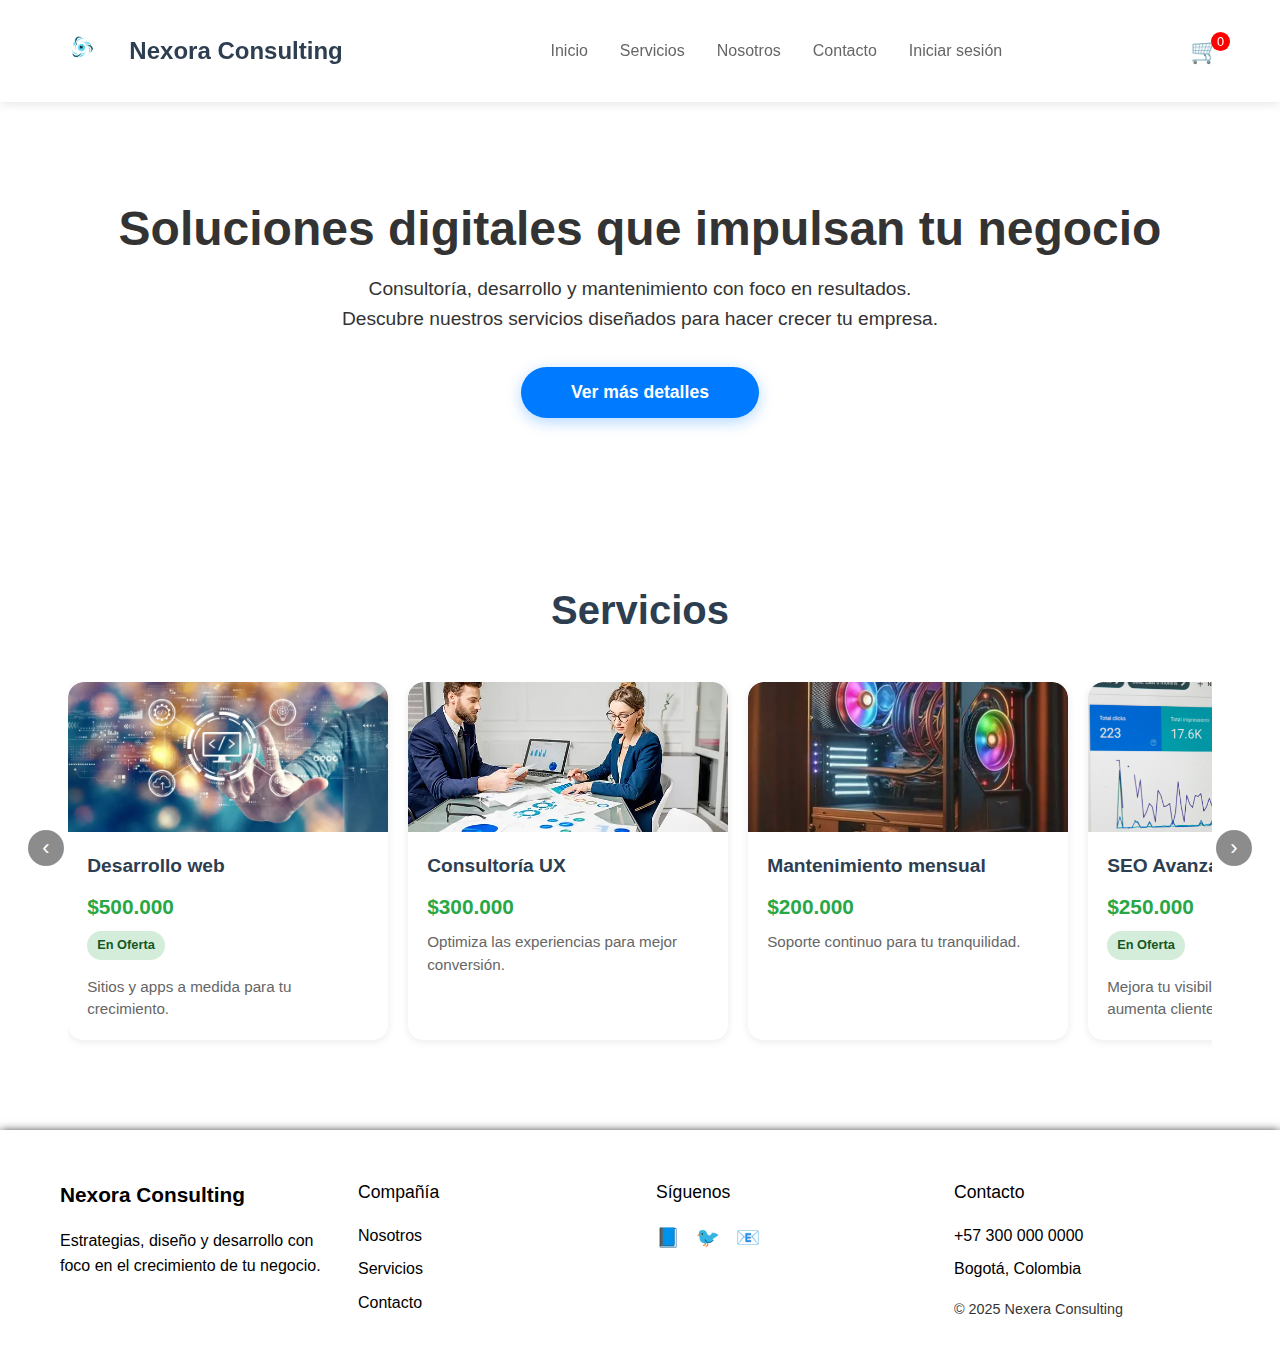
<file: docs/index.html>
<!DOCTYPE html>
<html lang="es">
<head>
    <meta charset="UTF-8">
    <meta name="viewport" content="width=device-width, initial-scale=1.0">
    <title>Nexora </title>
    <link rel="stylesheet" href="Css/Home.css">
    <link href="https://fonts.googleapis.com/css2?family=Poppins:wght@400;500;600;700&display=swap" rel="stylesheet">
    <link rel="icon" type="image/png" href="img/Ne logo.png">
    <link rel="stylesheet" href="Css/carrito.css">
</head>
<body>
    <header>
        <nav class="navbar">
            <div class="nav-container">
                <div class="logo">
                    <img src="img/logo ne.png" style="height:40px;">
                    <h2>Nexora Consulting</h2>
                </div>
                <ul class="nav-menu">
                    <li><a href="index.html">Inicio</a></li>
                    <li><a href="html/Servicios.html">Servicios</a></li>
                    <li><a href="html/Nosotros.html">Nosotros</a></li>
                    <li><a href="html/Contacto.html">Contacto</a></li>
                    <li><a href="html/login.html" class="btn-login">Iniciar sesión</a></li>
                </ul>
                <!-- Botón del carrito -->
                <button id="btn-carrito" class="carrito-icono">🛒 
                    <span id="contador-carrito">0</span>
                </button>
            </div>
        </nav>
    </header>

    <main>
        <section class="hero">
            <div class="container">
                <h1>Soluciones digitales que impulsan tu negocio</h1>
                <p>Consultoría, desarrollo y mantenimiento con foco en resultados. Descubre nuestros servicios diseñados para hacer crecer tu empresa.</p>
                <a href="html/Servicios.html">
                    <button class="cta-button">Ver más detalles</button>
                </a>
            </div>
        </section>

        <section class="servicios">
            <h2>Servicios</h2>
            <div class="carrusel-wrapper">
                <button class="carrusel-btn prev" aria-label="Anterior">‹</button>
                <div id="servicios-container" class="carrusel"></div>
                <button class="carrusel-btn next" aria-label="Siguiente">›</button>
            </div>
        </section>

        <!-- Modal del Carrito -->
        <div id="modal-carrito" class="modal">
            <div class="modal-contenido">
                <span id="cerrar-modal" class="cerrar">&times;</span>
                <h3>Carrito de Compras</h3>
                <ul id="lista-carrito"></ul>
                <p>Total: <span id="total-carrito">$0</span></p>
            </div>
        </div>
    </main>

    <footer>
        <div class="container">
            <div class="footer-content">
                <div class="footer-section">
                    <h3>Nexora Consulting</h3>
                    <p>Estrategias, diseño y desarrollo con foco en el crecimiento de tu negocio.</p>
                </div>
                <div class="footer-section">
                    <h4>Compañía</h4>
                    <ul>
                        <li><a href="#nosotros">Nosotros</a></li>
                        <li><a href="#servicios">Servicios</a></li>
                        <li><a href="#contacto">Contacto</a></li>
                    </ul>
                </div>
                <div class="footer-section">
                    <h4>Síguenos</h4>
                    <div class="social-icons">
                        <span class="social-icon">📘</span>
                        <span class="social-icon">🐦</span>
                        <span class="social-icon">📧</span>
                    </div>
                </div>
                <div class="footer-section">
                    <h4>Contacto</h4>
                    <p>+57 300 000 0000</p>
                    <p>Bogotá, Colombia</p>
                    <p class="copyright">© 2025 Nexera Consulting</p>
                </div>
            </div>
        </div>
    </footer>
    <script src="js/Home.js"></script>

    <script src="js/carrito.js"></script>
</body>
</html>
</file>
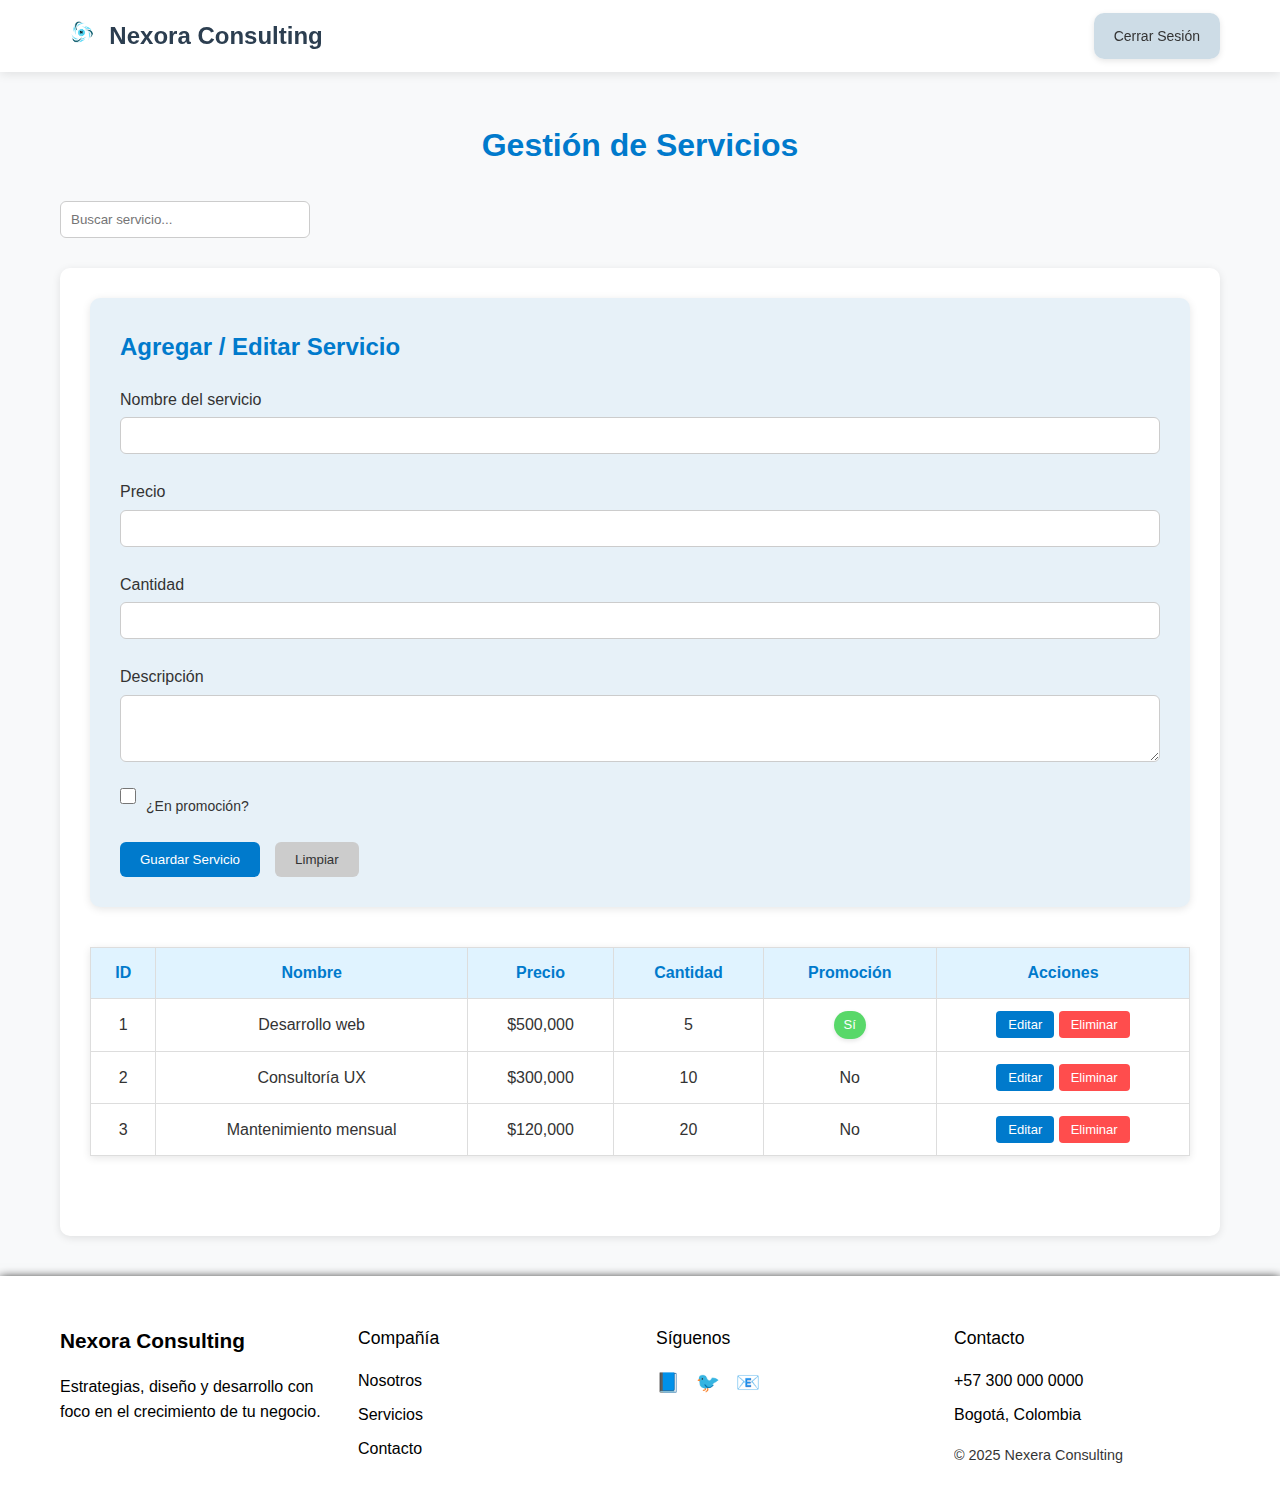
<file: admin/IndexAdmin.html>
<!DOCTYPE html>
<html lang="es">
<head>
    <meta charset="UTF-8">
    <meta name="viewport" content="width=device-width, initial-scale=1.0">
    <title>Login</title>
    <link rel="stylesheet" href="../admin/Css/IndexAdmin.css">
    <link href="https://fonts.googleapis.com/css2?family=Poppins:wght@400;500;600;700&display=swap" rel="stylesheet">
    <link rel="icon" type="image/png" href="../img/Ne logo.png">

</head>
<body>
     <header>
        <nav class="navbar">
            <div class="nav-container">
                <div class="logo">
                    <img src="../img/logo ne.png" style="height:40px;">
                    <h2>Nexora Consulting</h2>
                </div>
                <ul class="nav-menu">
                    <li><a href="../html/Home.html" class="btn-cerrar-sesion">Cerrar Sesión</a></li>
                </ul>
            </div>
        </nav>
    </header>

    <main class="main-content">
        <div class="container">
            <h1 class="admin-title">Gestión de Servicios</h1>
    
            <div class="admin-actions">
                <input type="text" placeholder="Buscar servicio..." class="search-bar" />
            </div>
            <div>
                <Section class="contenedor">
                    <!-- Formulario -->
                    <section class="form-section">
                        <h2>Agregar / Editar Servicio</h2>
                        <form id="formServicio">
                            <label>Nombre del servicio</label>
                            <input type="text" name="nombre" required />
    
                            <label>Precio</label>
                            <input type="number" name="precio" required />
    
                            <label>Cantidad</label>
                            <input type="number" name="cantidad" required />
    
                            <label>Descripción</label>
                            <textarea name="descripcion" rows="3"></textarea>
    
                            <div class="checkbox-wrapper">
                                <input type="checkbox" id="promocion" name="promocion" />
                                <label for="promocion">¿En promoción?</label>
                            </div>
    
    
                            <div class="form-buttons">
                                <button type="submit" class="btn-primary">Guardar Servicio</button>
                                <button type="reset" class="btn-secondary">Limpiar</button>
                            </div>
                        </form>
                    </section>
    
                    <!-- Tabla -->
                    <section class="table-section">
                        <table>
                            <thead>
                                <tr>
                                    <th>ID</th>
                                    <th>Nombre</th>
                                    <th>Precio</th>
                                    <th>Cantidad</th>
                                    <th>Promoción</th>
                                    <th>Acciones</th>
                                </tr>
                            </thead>
                            <tbody>
                                <tr>
                                    <td>1</td>
                                    <td>Desarrollo web</td>
                                    <td>$500,000</td>
                                    <td>5</td>
                                    <td><span class="oferta">Sí</span></td>
                                    <td>
                                        <button class="btn-table edit">Editar</button>
                                        <button class="btn-table delete">Eliminar</button>
                                    </td>
                                </tr>
                                <tr>
                                    <td>2</td>
                                    <td>Consultoría UX</td>
                                    <td>$300,000</td>
                                    <td>10</td>
                                    <td>No</td>
                                    <td>
                                        <button class="btn-table edit">Editar</button>
                                        <button class="btn-table delete">Eliminar</button>
                                    </td>
                                </tr>
                                <tr>
                                    <td>3</td>
                                    <td>Mantenimiento mensual</td>
                                    <td>$120,000</td>
                                    <td>20</td>
                                    <td>No</td>
                                    <td>
                                        <button class="btn-table edit">Editar</button>
                                        <button class="btn-table delete">Eliminar</button>
                                    </td>
                                </tr>
                            </tbody>
                        </table>
                    </section>
                </Section>
    
            </div>
    
        </div>
    </main>

    
    <footer>
        <div class="container">
            <div class="footer-content">
                <div class="footer-section">
                    <h3>Nexora Consulting</h3>
                    <p>Estrategias, diseño y desarrollo con foco en el crecimiento de tu negocio.</p>
                </div>
                <div class="footer-section">
                    <h4>Compañía</h4>
                    <ul>
                        <li><a href="#nosotros">Nosotros</a></li>
                        <li><a href="#servicios">Servicios</a></li>
                        <li><a href="#contacto">Contacto</a></li>
                    </ul>
                </div>
                <div class="footer-section">
                    <h4>Síguenos</h4>
                    <div class="social-icons">
                        <span class="social-icon">📘</span>
                        <span class="social-icon">🐦</span>
                        <span class="social-icon">📧</span>
                    </div>
                </div>
                <div class="footer-section">
                    <h4>Contacto</h4>
                    <p>+57 300 000 0000</p>
                    <p>Bogotá, Colombia</p>
                    <p class="copyright">© 2025 Nexera Consulting</p>
                </div>
            </div>
        </div>
    </footer>
</body>
</html>
</file>
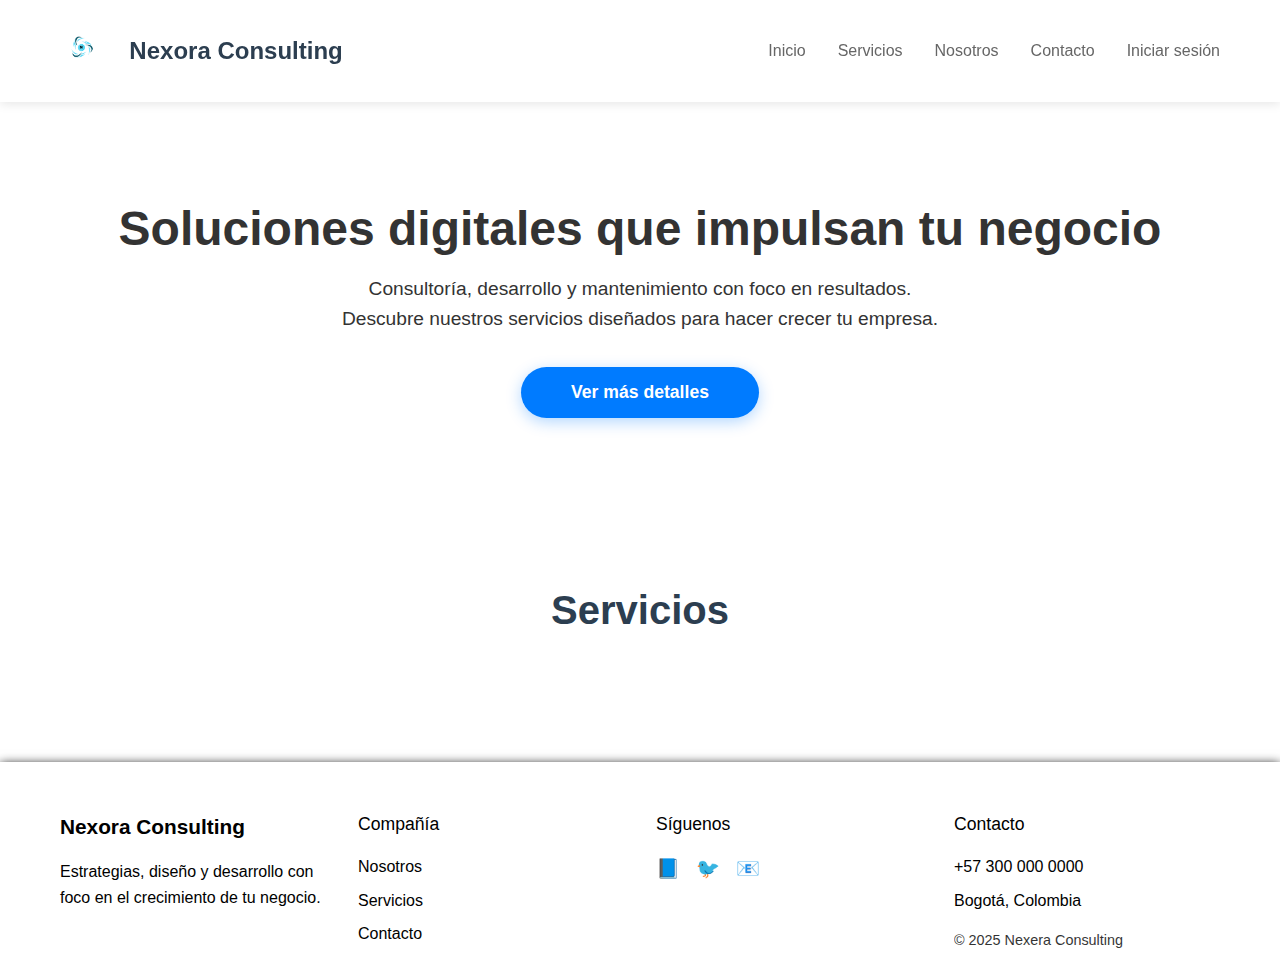
<file: html/Home.html>
<!DOCTYPE html>
<html lang="es">
<head>
    <meta charset="UTF-8">
    <meta name="viewport" content="width=device-width, initial-scale=1.0">
    <title>Nexora </title>
    <link rel="stylesheet" href="../Css/Home.css">
     <link href="https://fonts.googleapis.com/css2?family=Poppins:wght@400;500;600;700&display=swap" rel="stylesheet">
     <link rel="icon" type="image/png"href="../img/Ne logo.png">
</head>
<body>
    <header>
        <nav class="navbar">
            <div class="nav-container">
                <div class="logo">
                    <img src="../img/logo ne.png" style="height:40px;">
                    <h2>Nexora Consulting</h2>
                </div>
                <ul class="nav-menu">
                    <li><a href="Home.html">Inicio</a></li>
                    <li><a href="Servicios.html">Servicios</a></li>
                    <li><a href="Nosotros.html">Nosotros</a></li>
                    <li><a href="Contacto.html">Contacto</a></li>
                    <li><a href="login.html" class="btn-login">Iniciar sesión</a></li>
                </ul>
            </div>
        </nav>
    </header>

    <main>
        <section class="hero">
            <div class="container">
                <h1>Soluciones digitales que impulsan tu negocio</h1>
                <p>Consultoría, desarrollo y mantenimiento con foco en resultados. Descubre nuestros servicios diseñados para hacer crecer tu empresa.</p>
                <a href="Servicios.html">
                <button class="cta-button">Ver más detalles</button>
                </a>
            </div>
        </section>

        <section class="servicios" id="servicios">
            <div class="container">
                <h2>Servicios</h2>
                <div class="servicios-grid">
                    <div class="servicios-grid" id="servicios-container">
                        <!-- cards -->
                    </div>
                </div>
            </div>
        </section>
    </main>

    <footer>
        <div class="container">
            <div class="footer-content">
                <div class="footer-section">
                    <h3>Nexora Consulting</h3>
                    <p>Estrategias, diseño y desarrollo con foco en el crecimiento de tu negocio.</p>
                </div>
                <div class="footer-section">
                    <h4>Compañía</h4>
                    <ul>
                        <li><a href="#nosotros">Nosotros</a></li>
                        <li><a href="#servicios">Servicios</a></li>
                        <li><a href="#contacto">Contacto</a></li>
                    </ul>
                </div>
                <div class="footer-section">
                    <h4>Síguenos</h4>
                    <div class="social-icons">
                        <span class="social-icon">📘</span>
                        <span class="social-icon">🐦</span>
                        <span class="social-icon">📧</span>
                    </div>
                </div>
                <div class="footer-section">
                    <h4>Contacto</h4>
                    <p>+57 300 000 0000</p>
                    <p>Bogotá, Colombia</p>
                    <p class="copyright">© 2025 Nexera Consulting</p>
                </div>
            </div>
        </div>
    </footer>
    <script src="../js/servicios.js"></script>
</body>
</html>
</file>
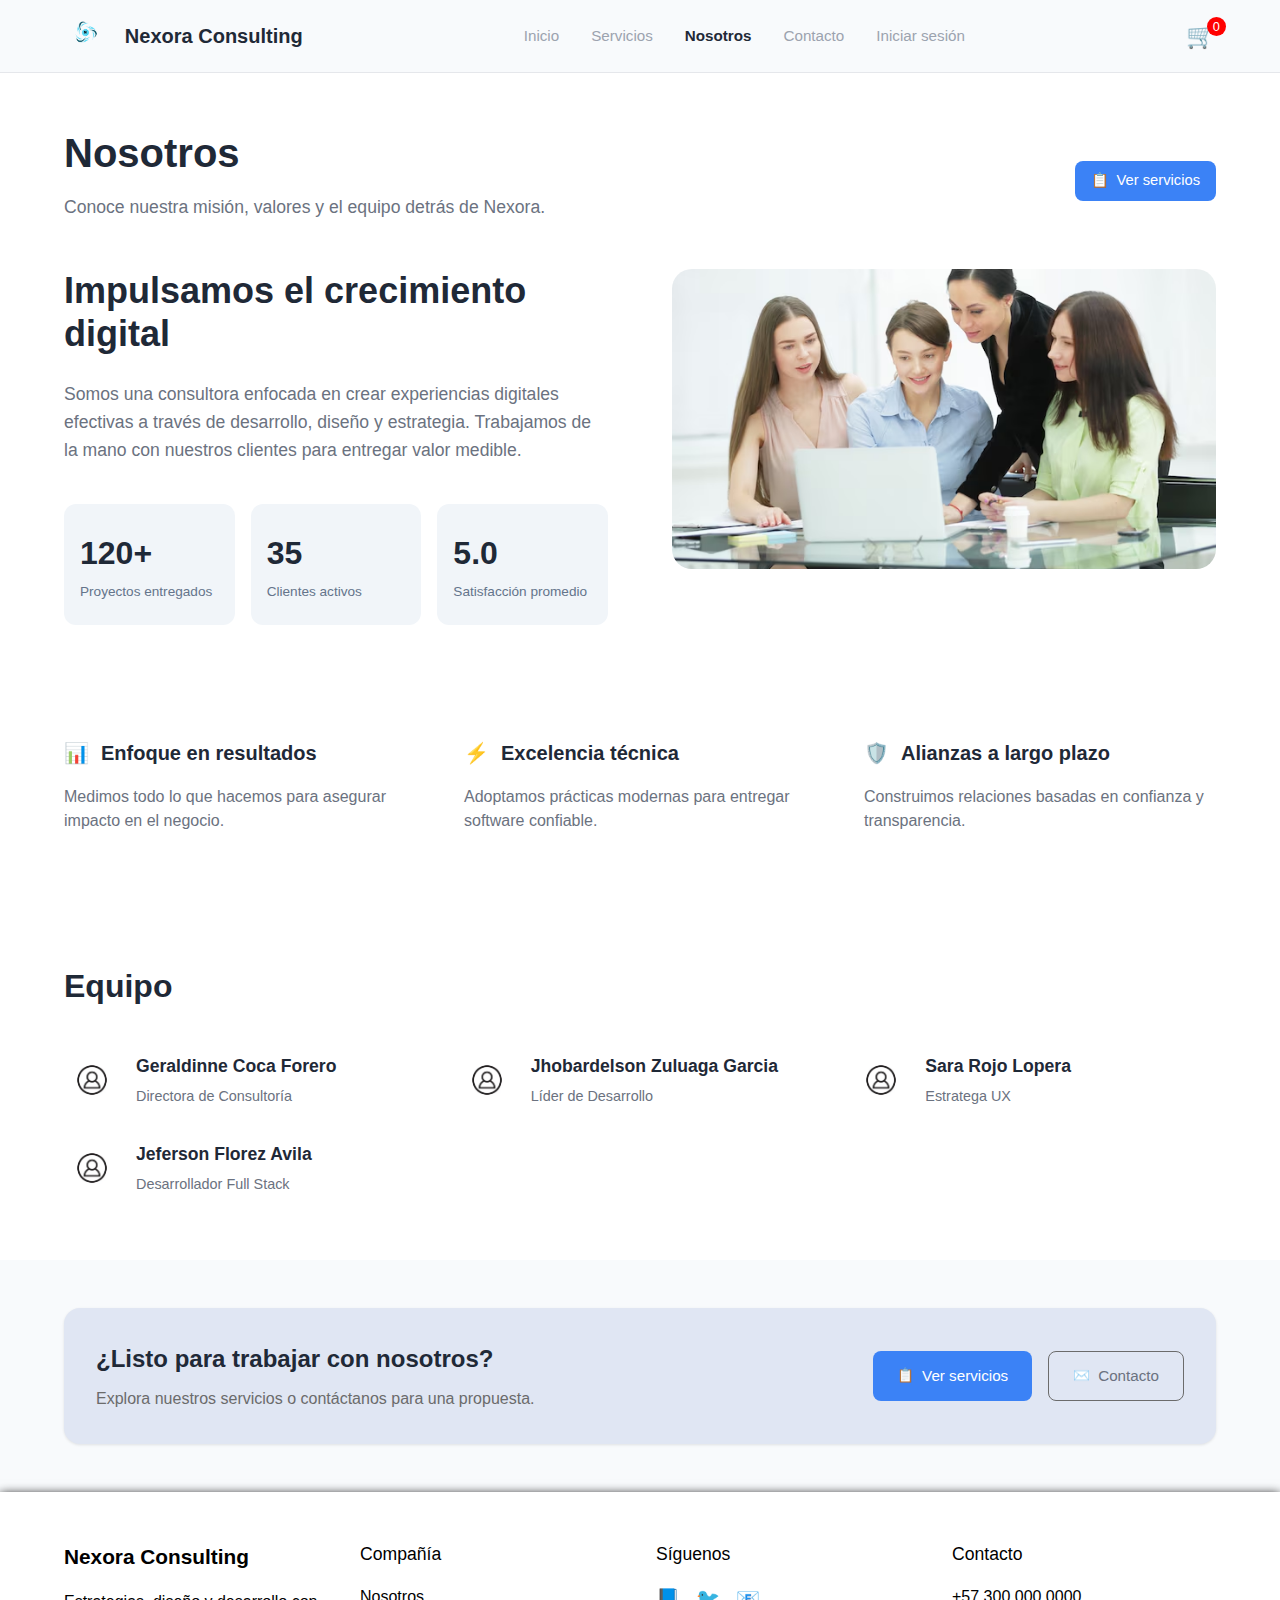
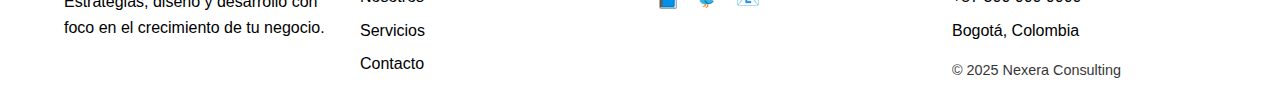
<file: html/Nosotros.html>
<!DOCTYPE html>
<html lang="es">
<head>
    <meta charset="UTF-8">
    <meta name="viewport" content="width=device-width, initial-scale=1.0">
    <title>Nosotros</title>
    <link rel="stylesheet" href="../Css/Nosotros.css">
    <link rel="icon" type="image/png" href="../img/Ne logo.png">
    <link rel="stylesheet" href="../Css/carrito.css">
</head>
<!-- Carrito -->
<div id="modal-carrito" class="modal">
  <div class="modal-contenido">
    <span id="cerrar-modal" class="cerrar">&times;</span>
    <h3>Carrito de Compras</h3>
    <ul id="lista-carrito"></ul>
    <p>Total: <span id="total-carrito">$0</span></p>
  </div>
</div>
<body>
    <header>
        <nav class="navbar">
            <div class="nav-container">
                <div class="logo">
                    <img src="../img/logo ne.png" style="height:40px;">
                    <h2>Nexora Consulting</h2>
                </div>
                <ul class="nav-menu">
                    <li><a href="Home.html">Inicio</a></li>
                    <li><a href="Servicios.html">Servicios</a></li>
                    <li><a href="Nosotros.html" class="active">Nosotros</a></li>
                    <li><a href="Contacto.html">Contacto</a></li>
                     <li><a href="login.html" class="btn-login">Iniciar sesión</a></li>
                </ul>
                <!--  Carrito -->
                <button id="btn-carrito" class="carrito-icono">🛒 
                    <span id="contador-carrito">0</span>
                </button>
            </div>
        </nav>
    </header>

    <main>
        <!-- Hero Section -->
        <section class="hero">
            <div class="container">
                <div class="hero-header">
                    <h1 class="hero-title">Nosotros</h1>
                    <p class="hero-subtitle">Conoce nuestra misión, valores y el equipo detrás de Nexora.</p>
                    <a href="Servicios.html" class="btn-outline">Ver servicios</a>
                </div>
            
                <div class="main-content">
                    <div class="content-left">
                        <h1>Impulsamos el crecimiento digital</h1>
                        <p>Somos una consultora enfocada en crear experiencias digitales efectivas a través de desarrollo, diseño y estrategia. Trabajamos de la mano con nuestros clientes para entregar valor medible.</p>
                        
                        <div class="stats">
                            <div class="stat-card">
                                <div class="stat-number">120+</div>
                                <div class="stat-label">Proyectos entregados</div>
                            </div>
                            <div class="stat-card">
                                <div class="stat-number">35</div>
                                <div class="stat-label">Clientes activos</div>
                            </div>
                            <div class="stat-card">
                                <div class="stat-number">5.0</div>
                                <div class="stat-label">Satisfacción promedio</div>
                            </div>
                        </div>
                    </div>
                    
                    <div class="content-right">
                        <div class="hero-image"></div>
                    </div>
                </div>
            </div>
            
        </section>

        <!-- Features Section -->
        <section class="features">
            <div class="container">
                <div class="features-grid">
                    <div class="feature-card">
                        <h3 class="feature-title">Enfoque en resultados</h3>
                        <p class="feature-description">Medimos todo lo que hacemos para asegurar impacto en el negocio.</p>
                    </div>
                    <div class="feature-card">
                        <h3 class="feature-title">Excelencia técnica</h3>
                        <p class="feature-description">Adoptamos prácticas modernas para entregar software confiable.</p>
                    </div>
                    <div class="feature-card">
                        <h3 class="feature-title">Alianzas a largo plazo</h3>
                        <p class="feature-description">Construimos relaciones basadas en confianza y transparencia.</p>
                    </div>
                </div>
            </div>
        </section>

        <!-- Team Section -->
        <section class="team">
            <div class="container">
                <h2 class="team-title">Equipo</h2>
                <div class="team-grid">
                    <div class="team-member">
                        <div class="member-avatar"></div>
                        <div class="member-info">
                            <div class="member-name">Geraldinne Coca Forero </div>
                            <div class="member-role">Directora de Consultoría</div>
                        </div>
                    </div>
                    <div class="team-member">
                        <div class="member-avatar"></div>
                        <div class="member-info">
                            <div class="member-name">Jhobardelson Zuluaga Garcia </div>
                            <div class="member-role">Líder de Desarrollo</div>
                        </div>
                    </div>
                    <div class="team-member">
                        <div class="member-avatar"></div>
                        <div class="member-info">
                            <div class="member-name">Sara Rojo Lopera </div>
                            <div class="member-role">Estratega UX</div>
                        </div>
                    </div>
                    <div class="team-member">
                        <div class="member-avatar"></div>
                        <div class="member-info">
                            <div class="member-name">Jeferson Florez Avila </div>
                            <div class="member-role">Desarrollador Full Stack</div>
                        </div>
                </div>
            </div>
        </section>

        <!-- CTA Section -->
        <section class="cta-section">
            <div class="container">
                <div class="cta-container">
                    <div class="cta-content">
                        <h3>¿Listo para trabajar con nosotros?</h3>
                        <p>Explora nuestros servicios o contáctanos para una propuesta.</p>
                    </div>
                    <div class="cta-buttons">
                        <a href="Servicios.html" class="btn-primary">Ver servicios</a>
                        <a href="Contacto.html" class="btn-secondary">Contacto</a>
                    </div>
                </div>
            </div>
        </section>
    </main>

   <footer>
        <div class="container">
            <div class="footer-content">
                <div class="footer-section">
                    <h3>Nexora Consulting</h3>
                    <p>Estrategias, diseño y desarrollo con foco en el crecimiento de tu negocio.</p>
                </div>
                <div class="footer-section">
                    <h4>Compañía</h4>
                    <ul>
                        <li><a href="Nosotros.html">Nosotros</a></li>
                        <li><a href="Servicios.html">Servicios</a></li>
                        <li><a href="Contacto.html">Contacto</a></li>
                    </ul>
                </div>
                <div class="footer-section">
                    <h4>Síguenos</h4>
                    <div class="social-icons">
                        <span class="social-icon">📘</span>
                        <span class="social-icon">🐦</span>
                        <span class="social-icon">📧</span>
                    </div>
                </div>
                <div class="footer-section">
                    <h4>Contacto</h4>
                    <p>+57 300 000 0000</p>
                    <p>Bogotá, Colombia</p>
                    <p class="copyright">© 2025 Nexera Consulting</p>
                </div>
            </div>
        </div>
    </footer>
    <script src="../js/carrito.js"></script>
</body>
</html>
</file>
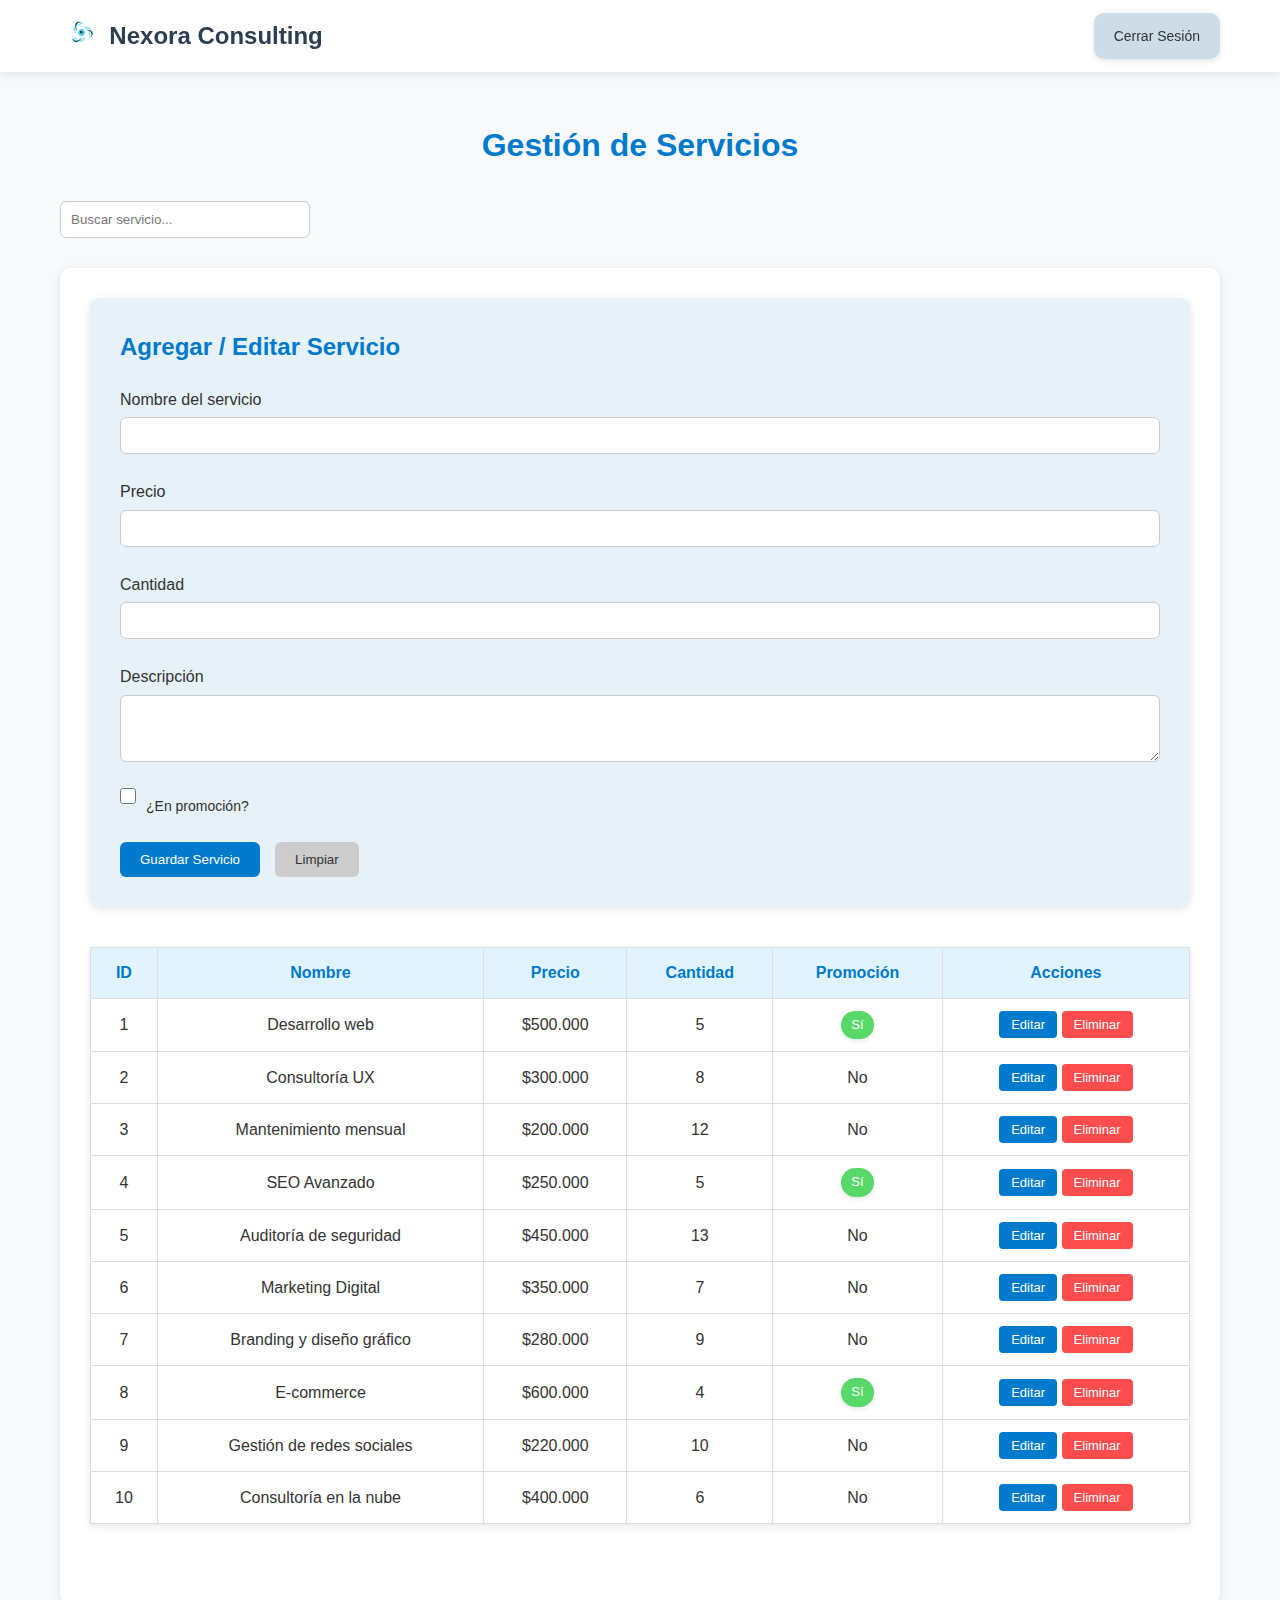
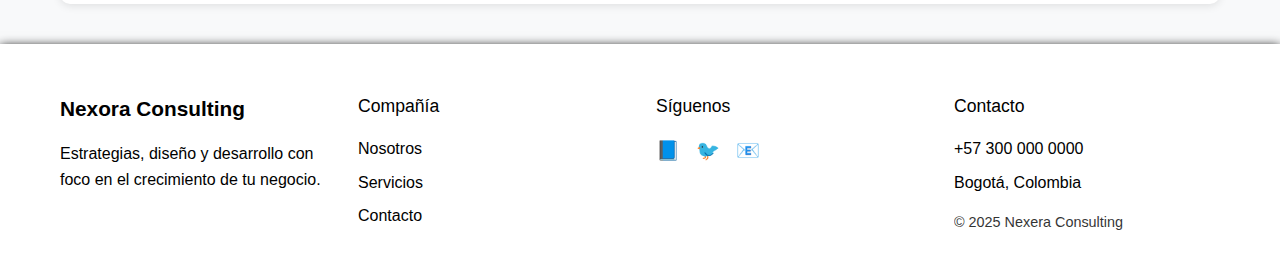
<file: docs/admin/IndexAdmin.html>
<!DOCTYPE html>
<html lang="es">
<head>
    <meta charset="UTF-8">
    <meta name="viewport" content="width=device-width, initial-scale=1.0">
    <title>Login</title>
    <link rel="stylesheet" href="../admin/Css/IndexAdmin.css">
    <link href="https://fonts.googleapis.com/css2?family=Poppins:wght@400;500;600;700&display=swap" rel="stylesheet">
    <link rel="icon" type="image/png" href="../img/Ne logo.png">

</head>
<body>
     <header>
        <nav class="navbar">
            <div class="nav-container">
                <div class="logo">
                    <img src="../img/logo ne.png" style="height:40px;">
                    <h2>Nexora Consulting</h2>
                </div>
                <ul class="nav-menu">
                    <li><a href="../index.html" class="btn-cerrar-sesion">Cerrar Sesión</a></li>
                </ul>
            </div>
        </nav>
    </header>

    <main class="main-content">
        <div class="container">
            <h1 class="admin-title">Gestión de Servicios</h1>
    
            <div class="admin-actions">
                <input type="text" placeholder="Buscar servicio..." class="search-bar" />
            </div>
            <div>
                <Section class="contenedor">
                    <!-- Formulario -->
                    <section class="form-section">
                        <h2>Agregar / Editar Servicio</h2>
                        <form id="formServicio">
                            <label>Nombre del servicio</label>
                            <input type="text" name="nombre" required />
    
                            <label>Precio</label>
                            <input type="number" name="precio" required />
    
                            <label>Cantidad</label>
                            <input type="number" name="cantidad" required />
    
                            <label>Descripción</label>
                            <textarea name="descripcion" rows="3"></textarea>
    
                            <div class="checkbox-wrapper">
                                <input type="checkbox" id="promocion" name="promocion" />
                                <label for="promocion">¿En promoción?</label>
                            </div>
    
    
                            <div class="form-buttons">
                                <button type="submit" class="btn-primary">Guardar Servicio</button>
                                <button type="reset" class="btn-secondary">Limpiar</button>
                            </div>
                        </form>
                    </section>
    
                    <!-- Tabla -->
                    <section class="table-section">
                        <table>
                            <thead>
                                <tr>
                                    <th>ID</th>
                                    <th>Nombre</th>
                                    <th>Precio</th>
                                    <th>Cantidad</th>
                                    <th>Promoción</th>
                                    <th>Acciones</th>
                                </tr>
                            </thead>
                            <tbody>
                                <!-- Filas de servicios se agregarán aquí dinámicamente -->
                            </tbody>
                        </table>
                    </section>
                </Section>
    
            </div>
    
        </div>
    </main>

    
    <footer>
        <div class="container">
            <div class="footer-content">
                <div class="footer-section">
                    <h3>Nexora Consulting</h3>
                    <p>Estrategias, diseño y desarrollo con foco en el crecimiento de tu negocio.</p>
                </div>
                <div class="footer-section">
                    <h4>Compañía</h4>
                    <ul>
                        <li><a href="#nosotros">Nosotros</a></li>
                        <li><a href="#servicios">Servicios</a></li>
                        <li><a href="#contacto">Contacto</a></li>
                    </ul>
                </div>
                <div class="footer-section">
                    <h4>Síguenos</h4>
                    <div class="social-icons">
                        <span class="social-icon">📘</span>
                        <span class="social-icon">🐦</span>
                        <span class="social-icon">📧</span>
                    </div>
                </div>
                <div class="footer-section">
                    <h4>Contacto</h4>
                    <p>+57 300 000 0000</p>
                    <p>Bogotá, Colombia</p>
                    <p class="copyright">© 2025 Nexera Consulting</p>
                </div>
            </div>
        </div>
    </footer>
    <script src="js/adminServicios.js"></script>
</body>
</html>
</file>
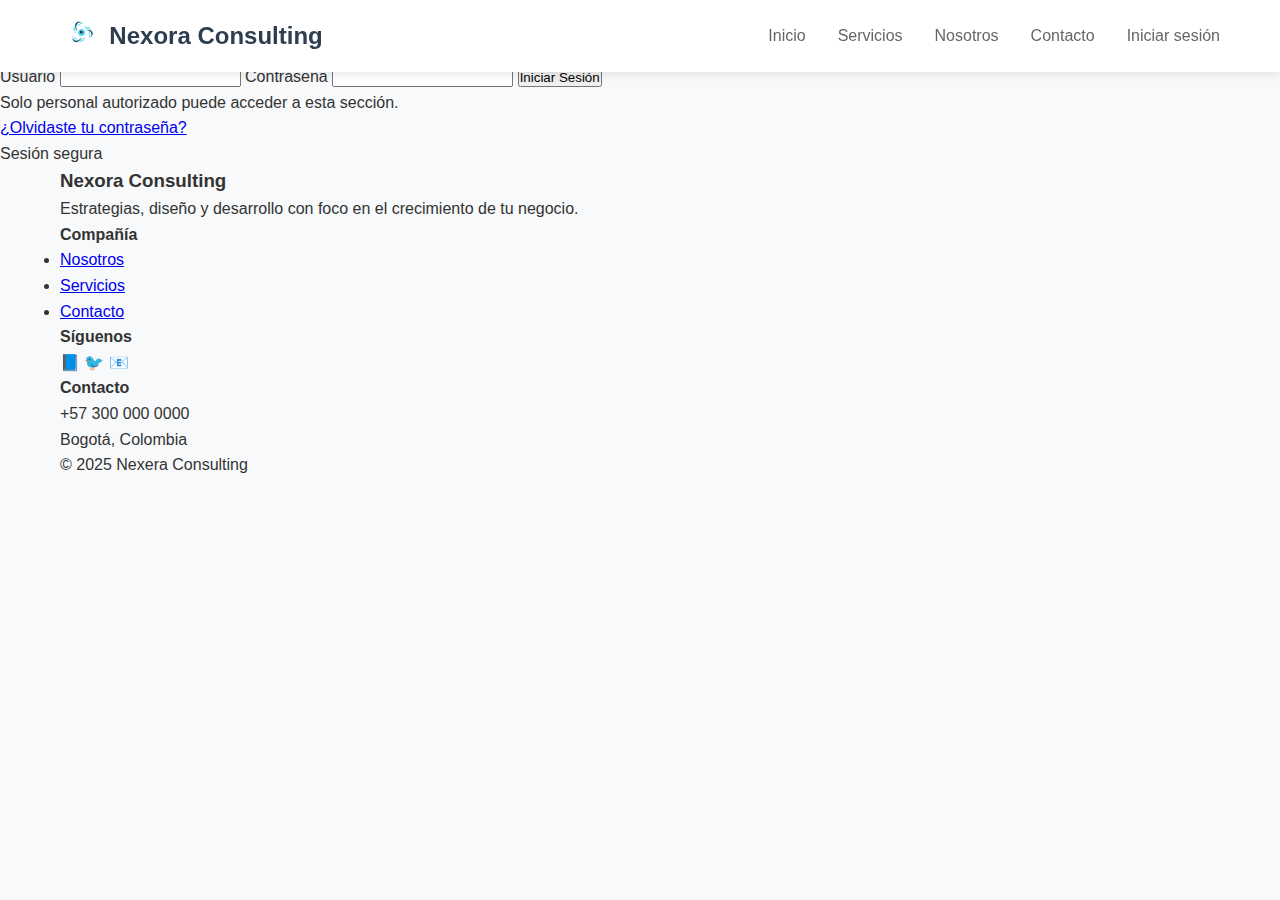
<file: docs/html/login.html>
<!DOCTYPE html>
<html lang="es">
<head>
    <meta charset="UTF-8">
    <meta name="viewport" content="width=device-width, initial-scale=1.0">
    <title>Login</title>
    <link rel="stylesheet" href="/Css/Login.css">
    <link href="https://fonts.googleapis.com/css2?family=Poppins:wght@400;500;600;700&display=swap" rel="stylesheet">
    <link rel="icon" type="image/png" href="../img/Ne logo.png">
</head>
<body>
     <header>
        <nav class="navbar">
            <div class="nav-container">
                <div class="logo">
                    <img src="../img/logo ne.png" style="height:40px;">
                    <h2>Nexora Consulting</h2>
                </div>
                <ul class="nav-menu">
                    <li><a href="../docs/index.html">Inicio</a></li>
                    <li><a href="Servicios.html">Servicios</a></li>
                    <li><a href="Nosotros.html">Nosotros</a></li>
                    <li><a href="Contacto.html">Contacto</a></li>
                    <li><a href="login.html" class="btn-login">Iniciar sesión</a></li>
                </ul>
            </div>
        </nav>
    </header>

    <main class="main-content">
        <div class="login-wrapper">
            <div class="login-container">
                <h2>Inicio de Sesión Administrativa</h2>
                <p>Ingrese sus credemciales para continuar</p>
                <form id="loginForm">
                    <label for="usuario">Usuario</label>
                    <input type="text" id="usuario" name="usuario" required>
    
                    <label for="contrasena">Contraseña</label>
                    <input type="password" id="contrasena" name="contrasena" required>
    
                    <button type="submit">Iniciar Sesión</button>
                </form>
                <p class="info">Solo personal autorizado puede acceder a esta sección.</p>
                <a href="#" class="forgot-password">¿Olvidaste tu contraseña?</a>
                <p class="secure">Sesión segura</p>
                <p id="mensajeError" class="mensaje-info" style="display:none;"></p>
            </div>
        </div>
    </main>

    
    <footer>
        <div class="container">
            <div class="footer-content">
                <div class="footer-section">
                    <h3>Nexora Consulting</h3>
                    <p>Estrategias, diseño y desarrollo con foco en el crecimiento de tu negocio.</p>
                </div>
                <div class="footer-section">
                    <h4>Compañía</h4>
                    <ul>
                        <li><a href="#nosotros">Nosotros</a></li>
                        <li><a href="#servicios">Servicios</a></li>
                        <li><a href="#contacto">Contacto</a></li>
                    </ul>
                </div>
                <div class="footer-section">
                    <h4>Síguenos</h4>
                    <div class="social-icons">
                        <span class="social-icon">📘</span>
                        <span class="social-icon">🐦</span>
                        <span class="social-icon">📧</span>
                    </div>
                </div>
                <div class="footer-section">
                    <h4>Contacto</h4>
                    <p>+57 300 000 0000</p>
                    <p>Bogotá, Colombia</p>
                    <p class="copyright">© 2025 Nexera Consulting</p>
                </div>
            </div>
        </div>
    </footer>
    <script src="../js/Login.js"></script>
</body>
</html>
</file>
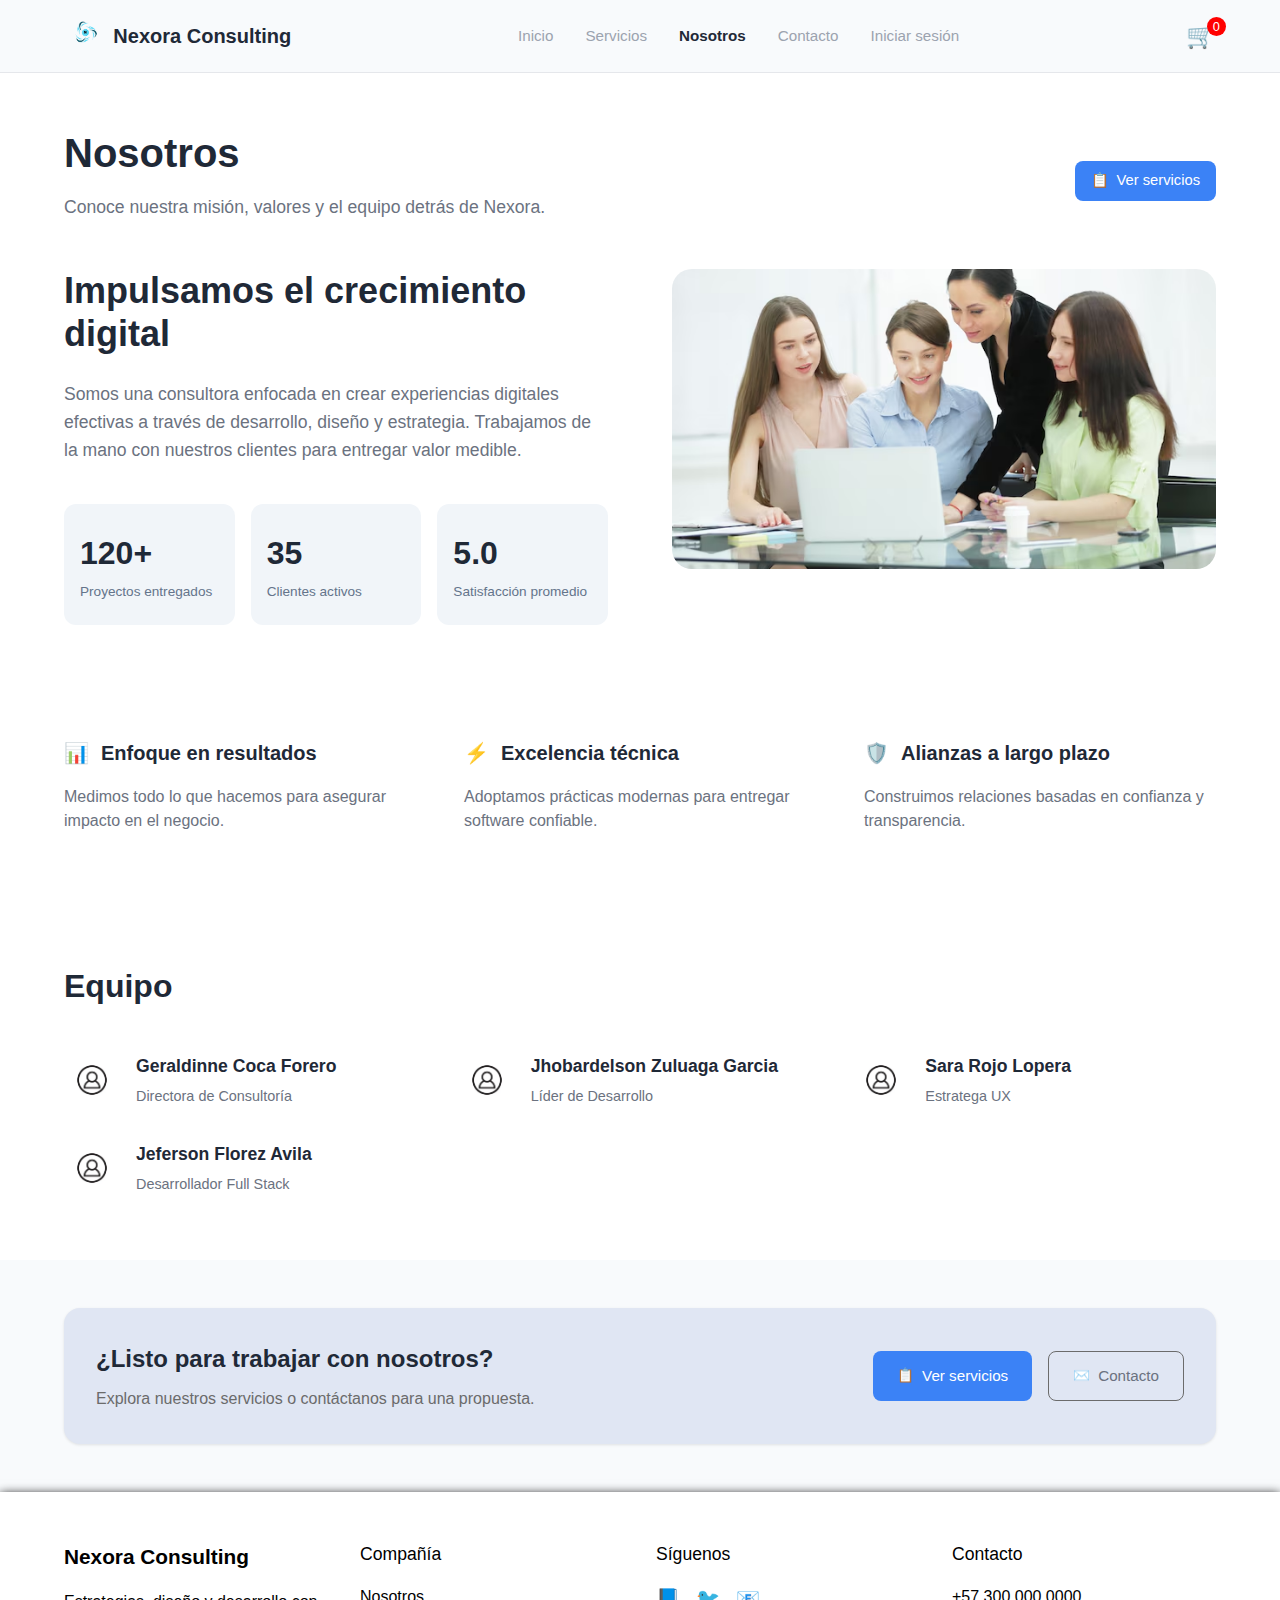
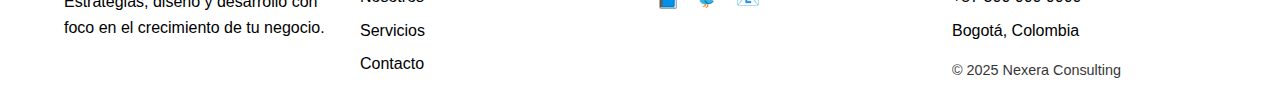
<file: docs/html/Nosotros.html>
<!DOCTYPE html>
<html lang="es">
<head>
    <meta charset="UTF-8">
    <meta name="viewport" content="width=device-width, initial-scale=1.0">
    <title>Nosotros</title>
    <link rel="stylesheet" href="../Css/Nosotros.css">
    <link rel="icon" type="image/png" href="../img/Ne logo.png">
    <link rel="stylesheet" href="../Css/carrito.css">
</head>
<!-- Carrito -->
<div id="modal-carrito" class="modal">
  <div class="modal-contenido">
    <span id="cerrar-modal" class="cerrar">&times;</span>
    <h3>Carrito de Compras</h3>
    <ul id="lista-carrito"></ul>
    <p>Total: <span id="total-carrito">$0</span></p>
  </div>
</div>
<body>
    <header>
        <nav class="navbar">
            <div class="nav-container">
                <div class="logo">
                    <img src="../img/logo ne.png" style="height:40px;">
                    <h2>Nexora Consulting</h2>
                </div>
                <ul class="nav-menu">
                    <li><a href="../index.html">Inicio</a></li>
                    <li><a href="Servicios.html">Servicios</a></li>
                    <li><a href="Nosotros.html" class="active">Nosotros</a></li>
                    <li><a href="Contacto.html">Contacto</a></li>
                     <li><a href="login.html" class="btn-login">Iniciar sesión</a></li>
                </ul>
                <!--  Carrito -->
                <button id="btn-carrito" class="carrito-icono">🛒 
                    <span id="contador-carrito">0</span>
                </button>
            </div>
        </nav>
    </header>

    <main>
        <!-- Hero Section -->
        <section class="hero">
            <div class="container">
                <div class="hero-header">
                    <h1 class="hero-title">Nosotros</h1>
                    <p class="hero-subtitle">Conoce nuestra misión, valores y el equipo detrás de Nexora.</p>
                    <a href="Servicios.html" class="btn-outline">Ver servicios</a>
                </div>
            
                <div class="main-content">
                    <div class="content-left">
                        <h1>Impulsamos el crecimiento digital</h1>
                        <p>Somos una consultora enfocada en crear experiencias digitales efectivas a través de desarrollo, diseño y estrategia. Trabajamos de la mano con nuestros clientes para entregar valor medible.</p>
                        
                        <div class="stats">
                            <div class="stat-card">
                                <div class="stat-number">120+</div>
                                <div class="stat-label">Proyectos entregados</div>
                            </div>
                            <div class="stat-card">
                                <div class="stat-number">35</div>
                                <div class="stat-label">Clientes activos</div>
                            </div>
                            <div class="stat-card">
                                <div class="stat-number">5.0</div>
                                <div class="stat-label">Satisfacción promedio</div>
                            </div>
                        </div>
                    </div>
                    
                    <div class="content-right">
                        <div class="hero-image"></div>
                    </div>
                </div>
            </div>
            
        </section>

        <!-- Features Section -->
        <section class="features">
            <div class="container">
                <div class="features-grid">
                    <div class="feature-card">
                        <h3 class="feature-title">Enfoque en resultados</h3>
                        <p class="feature-description">Medimos todo lo que hacemos para asegurar impacto en el negocio.</p>
                    </div>
                    <div class="feature-card">
                        <h3 class="feature-title">Excelencia técnica</h3>
                        <p class="feature-description">Adoptamos prácticas modernas para entregar software confiable.</p>
                    </div>
                    <div class="feature-card">
                        <h3 class="feature-title">Alianzas a largo plazo</h3>
                        <p class="feature-description">Construimos relaciones basadas en confianza y transparencia.</p>
                    </div>
                </div>
            </div>
        </section>

        <!-- Team Section -->
        <section class="team">
            <div class="container">
                <h2 class="team-title">Equipo</h2>
                <div class="team-grid">
                    <div class="team-member">
                        <div class="member-avatar"></div>
                        <div class="member-info">
                            <div class="member-name">Geraldinne Coca Forero </div>
                            <div class="member-role">Directora de Consultoría</div>
                        </div>
                    </div>
                    <div class="team-member">
                        <div class="member-avatar"></div>
                        <div class="member-info">
                            <div class="member-name">Jhobardelson Zuluaga Garcia </div>
                            <div class="member-role">Líder de Desarrollo</div>
                        </div>
                    </div>
                    <div class="team-member">
                        <div class="member-avatar"></div>
                        <div class="member-info">
                            <div class="member-name">Sara Rojo Lopera </div>
                            <div class="member-role">Estratega UX</div>
                        </div>
                    </div>
                    <div class="team-member">
                        <div class="member-avatar"></div>
                        <div class="member-info">
                            <div class="member-name">Jeferson Florez Avila </div>
                            <div class="member-role">Desarrollador Full Stack</div>
                        </div>
                </div>
            </div>
        </section>

        <!-- CTA Section -->
        <section class="cta-section">
            <div class="container">
                <div class="cta-container">
                    <div class="cta-content">
                        <h3>¿Listo para trabajar con nosotros?</h3>
                        <p>Explora nuestros servicios o contáctanos para una propuesta.</p>
                    </div>
                    <div class="cta-buttons">
                        <a href="Servicios.html" class="btn-primary">Ver servicios</a>
                        <a href="Contacto.html" class="btn-secondary">Contacto</a>
                    </div>
                </div>
            </div>
        </section>
    </main>

   <footer>
        <div class="container">
            <div class="footer-content">
                <div class="footer-section">
                    <h3>Nexora Consulting</h3>
                    <p>Estrategias, diseño y desarrollo con foco en el crecimiento de tu negocio.</p>
                </div>
                <div class="footer-section">
                    <h4>Compañía</h4>
                    <ul>
                        <li><a href="Nosotros.html">Nosotros</a></li>
                        <li><a href="Servicios.html">Servicios</a></li>
                        <li><a href="Contacto.html">Contacto</a></li>
                    </ul>
                </div>
                <div class="footer-section">
                    <h4>Síguenos</h4>
                    <div class="social-icons">
                        <span class="social-icon">📘</span>
                        <span class="social-icon">🐦</span>
                        <span class="social-icon">📧</span>
                    </div>
                </div>
                <div class="footer-section">
                    <h4>Contacto</h4>
                    <p>+57 300 000 0000</p>
                    <p>Bogotá, Colombia</p>
                    <p class="copyright">© 2025 Nexera Consulting</p>
                </div>
            </div>
        </div>
    </footer>
    <script src="../js/carrito.js"></script>
</body>
</html>
</file>
<file: docs/Css/carrito.css>
/* ====== Estilos del Carrito ====== */

.modal {
  display: none;  /* Oculto por defecto */
  position: fixed;
  z-index: 2000;
  left: 0;
  top: 0;
  width: 100%;
  height: 100%;
  background: rgba(0,0,0,0.4); /* Fondo oscuro */
}

.modal-contenido {
  background: #fff;
  position: absolute;
  top: 0; 
  right: 0;
  height: 100%;
  width: 350px;
  max-width: 90%;
  padding: 20px;
  box-shadow: -2px 0 8px rgba(0,0,0,0.3);
  animation: slideIn 0.3s ease;
  overflow-y: auto;   /* scroll si el carrito es muy largo */
}

@keyframes slideIn {
  from { transform: translateX(100%); }
  to { transform: translateX(0); }
}

/* ====== Encabezado dentro del modal ====== */
.modal-contenido h3 {
  margin-bottom: 15px;
  color: #0c203b;
  font-weight: 600;
  text-align: center;
}

.cerrar {
  float: right;
  font-size: 1.5rem;
  font-weight: bold;
  cursor: pointer;
}

/* ====== Lista del carrito ====== */
#lista-carrito {
  list-style: none;
  padding: 0;
  margin: 15px 0;
}

#lista-carrito li {
  display: flex;
  justify-content: space-between;
  align-items: center;
  background: #f8f9fa;
  padding: 8px 10px;
  border-radius: 6px;
  margin-bottom: 8px;
  font-size: 0.9rem;
}

.btn-eliminar {
  background: transparent;
  border: none;
  color: red;
  font-weight: bold;
  font-size: 1rem;
  cursor: pointer;
}

/* ====== Total ====== */
#total-carrito {
  font-weight: bold;
  color: #0c203b;
}

/* ====== Notificación flotante ====== */
.notificacion {
  position: fixed;
  bottom: 20px;
  right: 20px;
  background: #0c203b;
  color: #fff;
  padding: 12px 18px;
  border-radius: 8px;
  box-shadow: 0 4px 12px rgba(0,0,0,0.2);
  opacity: 0;
  transform: translateY(20px);
  transition: all 0.3s ease;
  z-index: 3000;
  font-size: 0.9rem;
}

.notificacion.visible {
  opacity: 1;
  transform: translateY(0);
}

/* ====== Carrito (Modal) ====== */
.carrito-icono {
  background: none;
  border: none;
  font-size: 1.5rem;
  cursor: pointer;
  position: relative;
}

#contador-carrito {
  background: red;
  color: white;
  font-size: 0.8rem;
  padding: 2px 6px;
  border-radius: 50%;
  position: absolute;
  top: -5px;
  right: -10px;
}

/* Modal */
.modal {
  display: none;
  position: fixed;
  z-index: 2000;
  left: 0; top: 0;
  width: 100%; height: 100%;
  background: rgba(0,0,0,0.4);
  justify-content: center;
  align-items: center;
}

.modal-contenido {
  background: #fff;
  margin: auto;
  padding: 20px;
  border-radius: 12px;
  width: 400px;
  max-width: 90%;
  box-shadow: 0 4px 10px rgba(0,0,0,0.2);
  animation: aparecer 0.3s ease;
}

@keyframes aparecer {
  from { transform: scale(0.9); opacity: 0; }
  to { transform: scale(1); opacity: 1; }
}

.cerrar {
  float: right;
  font-size: 1.5rem;
  font-weight: bold;
  cursor: pointer;
}

#lista-carrito {
  list-style: none;
  padding: 0;
  margin: 15px 0;
}

#lista-carrito li {
  display: flex;
  justify-content: space-between;
  align-items: center;
  background: #f8f9fa;
  padding: 8px 10px;
  border-radius: 6px;
  margin-bottom: 8px;
}

.btn-eliminar {
  background: transparent;
  border: none;
  cursor: pointer;
  font-size: 1rem;
}

#total-carrito {
  font-weight: bold;
  color: #0c203b;
}

/* === Botón Checkout === */
.btn-checkout {
  background: #0c203b;
  color: #fff;
  border: none;
  border-radius: 8px;
  padding: 10px 18px;
  font-size: 0.95rem;
  cursor: pointer;
  margin-top: 15px;
  width: 100%;
  transition: background 0.3s ease, transform 0.2s ease;
}

.btn-checkout:hover {
  background: #133a6f;
  transform: scale(1.03);
}

/* ======= MODAL FACTURA ======= */
.factura-modal {
  position: fixed;
  inset: 0;
  background: rgba(0,0,0,0.5);
  display: flex;
  align-items: center;
  justify-content: center;
  z-index: 3000;
  animation: fadeIn 0.3s ease;
}

.factura-contenido {
  background: #fff;
  padding: 25px 30px;
  border-radius: 12px;
  width: 380px;
  max-width: 90%;
  box-shadow: 0 8px 20px rgba(0,0,0,0.25);
  text-align: center;
  animation: scaleUp 0.3s ease;
}

.factura-contenido h3 {
  color: #0c203b;
  margin-bottom: 15px;
}

.factura-contenido ul {
  text-align: left;
  padding-left: 0;
  list-style: none;
  margin-bottom: 15px;
}

.factura-contenido li {
  margin-bottom: 6px;
  font-size: 0.95rem;
}

.factura-total {
  font-size: 1rem;
  margin-bottom: 10px;
  color: #133a6f;
}

.factura-msg {
  font-size: 0.9rem;
  color: #555;
  margin-bottom: 20px;
}

.btn-cerrar-factura {
  background: #0c203b;
  color: #fff;
  border: none;
  border-radius: 8px;
  padding: 10px 18px;
  cursor: pointer;
  font-size: 0.95rem;
  width: 100%;
  transition: background 0.3s ease, transform 0.2s ease;
}

.btn-cerrar-factura:hover {
  background: #133a6f;
  transform: scale(1.03);
}

@keyframes fadeIn {
  from { opacity: 0; }
  to { opacity: 1; }
}

@keyframes scaleUp {
  from { transform: scale(0.8); opacity: 0; }
  to { transform: scale(1); opacity: 1; }
}
</file>
<file: admin/Css/IndexAdmin.css>
* {
    margin: 0;
    padding: 0;
    box-sizing: border-box;
}

body {
    font-family: -apple-system, BlinkMacSystemFont, 'Segoe UI', Roboto, sans-serif;
    line-height: 1.6;
    color: #333;
    background-color: #f8f9fa;
}

.container {
    max-width: 1200px;
    margin: 0 auto;
    padding: 0 20px;
}

/* Header y Navegación */
.navbar {
    background: white;
    box-shadow: 0 2px 10px rgba(0,0,0,0.1);
    position: fixed;
    top: 0;
    width: 100%;
    z-index: 1000;
}

.nav-container {
    max-width: 1200px;
    margin: 0 auto;
    display: flex;
    justify-content: space-between;
    align-items: center;
    padding: 1rem 20px;
}
.logo{
    display: flex;
    align-items: center;
    gap: 0.5px;
}
.logo img {
    height: 40px;
    width: auto;
    display: block;
}

.logo h2 {
    color: #2c3e50;
    font-weight: 600;
    font-size: 1.5rem;
}

.nav-menu {
    display: flex;
    list-style: none;
    gap: 2rem;
}

.nav-menu a {
    text-decoration: none;
    color: #666;
    font-weight: 500;
    transition: color 0.3s ease;
    font-size: 13px;
    color: #666;
    margin-top: 15px;
    
    background-color: #cddce6; /* azul claro */
    color: #333;
    padding: 15px 20px;
    border-radius: 10px;
    font-size: 14px;
    max-width: 500px;
    margin: 20px auto;
    box-shadow: 0 2px 6px rgba(0, 0, 0, 0.1);
    text-align: center;
}

.nav-menu a:hover {
    color: #007bff;
}


/*================== Admin Index ==================*/
.admin-title {
  margin-top: 120px;
  font-size: 2rem;
  color: #007acc;
  text-align: center;
}

.admin-actions {
  display: flex;
  justify-content: space-between;
  align-items: center;
  margin: 30px 0;
}

.search-bar {
  padding: 10px;
  border: 1px solid #ccc;
  border-radius: 6px;
  width: 250px;
}

.contenedor {
  background-color: #ffffff;
  padding: 30px;
  border-radius: 10px;
  box-shadow: 0 2px 8px rgba(0,0,0,0.1);
  margin-bottom: 40px;
}

.form-section {
  background-color: #e7f1f8;
  padding: 30px;
  border-radius: 10px;
  box-shadow: 0 2px 8px rgba(0,0,0,0.1);
  margin-bottom: 40px;
}

.form-section h2 {
  color: #007acc;
  margin-bottom: 20px;
}

.form-section label {
  display: block;
  margin: 10px 0 5px;
  font-weight: 500;
  color: #333;
}

.form-section input,
.form-section textarea {
  width: 100%;
  padding: 10px;
  border: 1px solid #ccc;
  border-radius: 6px;
  margin-bottom: 15px;
}

.checkbox-wrapper {
  display: flex;
  align-items: center;
  gap: 10px;
  margin-bottom: 20px;
  font-size: 14px;
  color: #333;
}

.checkbox-wrapper input[type="checkbox"] {
  width: 16px;
  height: 16px;
  accent-color: #007acc; /* azul Nexora */
}

input[type="checkbox"]:hover {
  cursor: pointer;
  outline: 2px solid #007acc;
}



.form-buttons {
  display: flex;
  gap: 15px;
}

.btn-primary {
  background-color: #007acc;
  color: white;
  border: none;
  padding: 10px 20px;
  border-radius: 6px;
  cursor: pointer;
  font-weight: 500;
  transition: background-color 0.3s ease;
}

.btn-primary:hover {
  background-color: #005f99;
}

.btn-secondary {
  background-color: #ccc;
  color: #333;
  border: none;
  padding: 10px 20px;
  border-radius: 6px;
  cursor: pointer;
  font-weight: 500;
}

.table-section table {
  width: 100%;
  border-collapse: collapse;
  background-color: #ffffff;
  box-shadow: 0 2px 8px rgba(0,0,0,0.1);
  margin-bottom: 50px;
}

.table-section th,
.table-section td {
  padding: 12px;
  border: 1px solid #ddd;
  text-align: center;
}

.table-section th {
  background-color: #e0f3ff;
  color: #007acc;
  font-weight: 600;
}

.btn-table {
  padding: 6px 12px;
  border: none;
  border-radius: 4px;
  font-size: 13px;
  cursor: pointer;
}

.btn-table.edit {
  background-color: #007acc;
  color: white;
}

.btn-table.delete {
  background-color: #ff4d4d;
  color: white;
}

.logout-btn {
  background-color: #ff4d4d;
  color: white;
  padding: 8px 12px;
  border-radius: 6px;
  text-decoration: none;
  font-weight: 500;
}

.oferta {
  display: inline-block;
  background-color: #58d869; /* verde promoción */
  color: #ffffff;
  padding: 4px 10px;
  border-radius: 20px;
  font-size: 13px;
  font-weight: 500;
  text-align: center;
  box-shadow: 0 2px 4px rgba(0, 0, 0, 0.1);
  white-space: nowrap;
}


/* ================= Footer ================= */
 footer {
    background: #ffffff;
    box-sizing: border-box;
      box-shadow: 0 2px 10px rgb(0, 0, 0);
    color: black;
    padding: 3rem 0 1rem;
}

.footer-content {
    display: grid;
    grid-template-columns: repeat(auto-fit, minmax(250px, 1fr));
    gap: 2rem;
}

.footer-section h3,
.footer-section h4 {
    margin-bottom: 1rem;
    color: #000000;
}

.footer-section h3 {
    font-size: 1.3rem;
    font-weight: 600;
}

.footer-section h4 {
    font-size: 1.1rem;
    font-weight: 500;
}

.footer-section p {
    color: #000000;
    margin-bottom: 0.5rem;
    line-height: 1.6;
}

.footer-section ul {
    list-style: none;
}

.footer-section ul li {
    margin-bottom: 0.5rem;
}

.footer-section a {
    color: #000000;
    text-decoration: none;
    transition: color 0.3s ease;
}

.footer-section a:hover {
    color: #3498db;
}

.social-icons {
    display: flex;
    gap: 1rem;
}

.social-icon {
    font-size: 1.2rem;
    cursor: pointer;
    transition: transform 0.3s ease;
}

.social-icon:hover {
    transform: scale(1.2);
}

.copyright {
    margin-top: 1rem;
    font-size: 0.9rem;
    opacity: 0.8;
}

/* Responsive */
@media (max-width: 768px) {
    .hero h1 {
        font-size: 2rem;
    }
    
    .hero p {
        font-size: 1rem;
    }
    
    .servicios-grid {
        grid-template-columns: 1fr;
    }
    
    .nav-menu {
        display: none;
    }
    
    .footer-content {
        grid-template-columns: 1fr;
        text-align: center;
    }
}
</file>
<file: Css/Nosotros.css>
* {
            margin: 0;
            padding: 0;
            box-sizing: border-box;
        }

        body {
            font-family: -apple-system, BlinkMacSystemFont, 'Segoe UI', Roboto, sans-serif;
            line-height: 1.6;
            color: #1f2937;
            background: #ffffff;
        }

        /* Header */
        header {
            background: #f8fafc;
            padding: 1rem 0;
            border-bottom: 1px solid #e5e7eb;
        }

        .nav-container {
            display: flex;
            justify-content: space-between;
            align-items: center;
            max-width: 1200px;
            margin: 0 auto;
            padding: 0 24px;
        }

        .logo {
            display: flex;
            align-items: center;
            gap: 0.75rem;
        }

        .logo::before {
            font-size: 1.5rem;
            background: #dbeafe;
            padding: 0.5rem;
            border-radius: 8px;
        }

        .logo h2 {
            color: #1f2937;
            font-size: 1.25rem;
            font-weight: 600;
        }

        .nav-menu {
            display: flex;
            list-style: none;
            gap: 2rem;
        }

        .nav-menu a {
            text-decoration: none;
            color: #9ca3af;
            font-weight: 500;
            font-size: 0.95rem;
            transition: color 0.2s;
        }

        .nav-menu a:hover {
            color: #1f2937;
        }

        .nav-menu .active {
            color: #1f2937;
            font-weight: 600;
        }

        /* Container */
        .container {
            max-width: 1200px;
            margin: 0 auto;
            padding: 0 24px;
        }

        /* Hero Section */
        .hero {
            padding: 3rem 0;
            background: white;
        }

        .hero-header {
            margin-bottom: 3rem;
             position: relative;
    padding-right: 160px;
          
        }

        .hero-title {
            font-size: 2.5rem;
            font-weight: 700;
            color: #1f2937;
            margin-bottom: 0.5rem;
        }

        .hero-subtitle {
            color: #6b7280;
            font-size: 1.1rem;
            margin-bottom: 1rem;
        }

        .btn-outline {
             background: #3b82f6;
            color: white;
            padding: 0.5rem 1rem;
            border-radius: 8px;
            text-decoration: none;
            font-weight: 500;
            font-size: 0.92rem;
            transition: background 0.2s;
            position: absolute;
            top: 2.5rem;
            right: 0;
            height: 2.5rem;
            display: flex;
            align-items: center;
            gap: 0.5rem;

            
        }

        .btn-outline::before {
            content: "📋";
            font-size: 0.9rem;
        }

        .btn-outline:hover {
            background: #e5e7eb;
        }

        /* Main Content Grid */
        .main-content {
            display: grid;
            grid-template-columns: 1fr 1fr;
            gap: 4rem;
            align-items: start;
        }

        .content-left h1 {
            font-size: 2.25rem;
            font-weight: 700;
            color: #1f2937;
            margin-bottom: 1.5rem;
            line-height: 1.2;
        }

        .content-left > p {
            font-size: 1.1rem;
            color: #6b7280;
            margin-bottom: 2.5rem;
            line-height: 1.6;
        }

        /* Statistics */
        .stats {
            display: grid;
            grid-template-columns: repeat(3, 1fr);
            gap: 1rem;
        }

        .stat-card {
            background: #f1f5f9;
            padding: 1.5rem 1rem;
            border-radius: 12px;
            text-align: left;
        }

        .stat-number {
            font-size: 2rem;
            font-weight: 700;
            color: #1f2937;
            margin-bottom: 0.25rem;
        }

        .stat-label {
            color: #64748b;
            font-size: 0.85rem;
            font-weight: 500;
            line-height: 1.3;
        }

        /* Image */
        .content-right {
            display: flex;
            justify-content: center;
            align-items: flex-start;
        }

        .hero-image {
            width: 100%;
            height: 300px;
            border-radius: 20px;
            background-image: url('/img/consultores.jpg');
            background-size: cover;
            background-position: center;
        }

        /* Features Section */
        .features {
            padding: 4rem 0;
            background: white;
        }

        .features-grid {
            display: grid;
            grid-template-columns: repeat(3, 1fr);
            gap: 3rem;
        }

        .feature-card {
            text-align: left;
        }

        .feature-title {
            font-size: 1.25rem;
            font-weight: 600;
            color: #1f2937;
            margin-bottom: 1rem;
            display: flex;
            align-items: flex-start;
            gap: 0.75rem;
        }

        .feature-card:nth-child(1) .feature-title::before {
            content: "📊";
            font-size: 1.25rem;
        }

        .feature-card:nth-child(2) .feature-title::before {
            content: "⚡";
            font-size: 1.25rem;
        }

        .feature-card:nth-child(3) .feature-title::before {
            content: "🛡️";
            font-size: 1.25rem;
        }

        .feature-description {
            color: #6b7280;
            font-size: 1rem;
            line-height: 1.5;
        }

        /* Team Section */
        .team {
            padding: 4rem 0;
            background: white;
        }

        .team-title {
            font-size: 2rem;
            font-weight: 700;
            color: #1f2937;
            margin-bottom: 2.5rem;
        }

        .team-grid {
            display: grid;
            grid-template-columns: repeat(3, 1fr);
            gap: 2rem;
        }

        .team-member {
            display: flex;
            align-items: center;
            gap: 1rem;
        }

        .member-avatar {
            width: 56px;
            height: 56px;
            border-radius: 50%;
            object-fit: cover;
            flex-shrink: 0;
        }

        .team-member:nth-child(1) .member-avatar {
            background-image: url('/img/icono\ gente.webp');
            background-size: cover;
            background-position: center;
        }

        .team-member:nth-child(2) .member-avatar {
            background-image: url('/img/icono\ gente.webp');
            background-size: cover;
            background-position: center;
        }

        .team-member:nth-child(3) .member-avatar {
            background-image: url('/img/icono\ gente.webp');
            background-size: cover;
            background-position: center;
        }
        .team-member:nth-child(4) .member-avatar {
            background-image: url('/img/icono\ gente.webp');
            background-size: cover;
            background-position: center;
            
        }

        .member-name {
            font-size: 1.1rem;
            font-weight: 600;
            color: #1f2937;
            margin-bottom: 0.25rem;
        }

        .member-role {
            color: #6b7280;
            font-size: 0.9rem;
        }

        /* CTA Section */
        .cta-section {
            background: #f8fafc;
            padding: 3rem 0;
        }

        .cta-container {
            display: flex;
            justify-content: space-between;
            align-items: center;
            background: #e0e6f3;
            border-radius: 16px;
            padding: 2rem;
            box-shadow: 0 1px 3px rgba(0, 0, 0, 0.1);
        }

        .cta-content h3 {
            font-size: 1.5rem;
            font-weight: 600;
            color: #1f2937;
            margin-bottom: 0.5rem;
        }

        .cta-content p {
            color: #6b6b6b;
            font-size: 1rem;
        }

        .cta-buttons {
            display: flex;
            gap: 1rem;
        }

        .btn-primary {
            background: #3b82f6;
            color: white;
            padding: 0.75rem 1.5rem;
            border-radius: 8px;
            text-decoration: none;
            font-weight: 500;
            font-size: 0.95rem;
            transition: background 0.2s;
            display: inline-flex;
            align-items: center;
            gap: 0.5rem;
        }

        .btn-primary::before {
            content: "📋";
            font-size: 0.85rem;
        }

        .btn-primary:hover {
            background: #2563eb;
        }

        .btn-secondary {
            background: #e0e6f3;
            color: #6b7280;
            padding: 0.75rem 1.5rem;
            border: 1px solid #6b6b6b;
            border-radius: 8px;
            text-decoration: none;
            font-weight: 500;
            font-size: 0.95rem;
            transition: all 0.2s;
            display: inline-flex;
            align-items: center;
            gap: 0.5rem;
        }

        .btn-secondary::before {
            content: "✉️";
            font-size: 0.85rem;
        }

        .btn-secondary:hover {
            border-color: #6b6b6b;
        }

        /* Footer */
       
         footer {
    background: #ffffff;
    box-sizing: border-box;
      box-shadow: 0 2px 10px rgb(0, 0, 0);
    color: black;
    padding: 3rem 0 1rem;
}

.footer-content {
    display: grid;
    grid-template-columns: repeat(auto-fit, minmax(250px, 1fr));
    gap: 2rem;
}

.footer-section h3,
.footer-section h4 {
    margin-bottom: 1rem;
    color: #000000;
}

.footer-section h3 {
    font-size: 1.3rem;
    font-weight: 600;
}

.footer-section h4 {
    font-size: 1.1rem;
    font-weight: 500;
}

.footer-section p {
    color: #000000;
    margin-bottom: 0.5rem;
    line-height: 1.6;
}

.footer-section ul {
    list-style: none;
}

.footer-section ul li {
    margin-bottom: 0.5rem;
}

.footer-section a {
    color: #000000;
    text-decoration: none;
    transition: color 0.3s ease;
}

.footer-section a:hover {
    color: #3498db;
}

.social-icons {
    display: flex;
    gap: 1rem;
}

.social-icon {
    font-size: 1.2rem;
    cursor: pointer;
    transition: transform 0.3s ease;
}

.social-icon:hover {
    transform: scale(1.2);
}

.copyright {
    margin-top: 1rem;
    font-size: 0.9rem;
    opacity: 0.8;
}

/* Responsive */
@media (max-width: 768px) {
    .hero h1 {
        font-size: 2rem;
    }
    
    .hero p {
        font-size: 1rem;
    }
    
    .servicios-grid {
        grid-template-columns: 1fr;
    }
    
    .nav-menu {
        display: none;
    }
    
    .footer-content {
        grid-template-columns: 1fr;
        text-align: center;
    }
}
</file>
<file: Css/carrito.css>
/* ====== Estilos del Carrito ====== */

.modal {
  display: none;  /* Oculto por defecto */
  position: fixed;
  z-index: 2000;
  left: 0;
  top: 0;
  width: 100%;
  height: 100%;
  background: rgba(0,0,0,0.4); /* Fondo oscuro */
}

.modal-contenido {
  background: #fff;
  position: absolute;
  top: 0; 
  right: 0;
  height: 100%;
  width: 350px;
  max-width: 90%;
  padding: 20px;
  box-shadow: -2px 0 8px rgba(0,0,0,0.3);
  animation: slideIn 0.3s ease;
  overflow-y: auto;   /* scroll si el carrito es muy largo */
}

@keyframes slideIn {
  from { transform: translateX(100%); }
  to { transform: translateX(0); }
}

/* ====== Encabezado dentro del modal ====== */
.modal-contenido h3 {
  margin-bottom: 15px;
  color: #0c203b;
  font-weight: 600;
  text-align: center;
}

.cerrar {
  float: right;
  font-size: 1.5rem;
  font-weight: bold;
  cursor: pointer;
}

/* ====== Lista del carrito ====== */
#lista-carrito {
  list-style: none;
  padding: 0;
  margin: 15px 0;
}

#lista-carrito li {
  display: flex;
  justify-content: space-between;
  align-items: center;
  background: #f8f9fa;
  padding: 8px 10px;
  border-radius: 6px;
  margin-bottom: 8px;
  font-size: 0.9rem;
}

.btn-eliminar {
  background: transparent;
  border: none;
  color: red;
  font-weight: bold;
  font-size: 1rem;
  cursor: pointer;
}

/* ====== Total ====== */
#total-carrito {
  font-weight: bold;
  color: #0c203b;
}

/* ====== Notificación flotante ====== */
.notificacion {
  position: fixed;
  bottom: 20px;
  right: 20px;
  background: #0c203b;
  color: #fff;
  padding: 12px 18px;
  border-radius: 8px;
  box-shadow: 0 4px 12px rgba(0,0,0,0.2);
  opacity: 0;
  transform: translateY(20px);
  transition: all 0.3s ease;
  z-index: 3000;
  font-size: 0.9rem;
}

.notificacion.visible {
  opacity: 1;
  transform: translateY(0);
}

/* ====== Carrito (Modal) ====== */
.carrito-icono {
  background: none;
  border: none;
  font-size: 1.5rem;
  cursor: pointer;
  position: relative;
}

#contador-carrito {
  background: red;
  color: white;
  font-size: 0.8rem;
  padding: 2px 6px;
  border-radius: 50%;
  position: absolute;
  top: -5px;
  right: -10px;
}

/* Modal */
.modal {
  display: none;
  position: fixed;
  z-index: 2000;
  left: 0; top: 0;
  width: 100%; height: 100%;
  background: rgba(0,0,0,0.4);
  justify-content: center;
  align-items: center;
}

.modal-contenido {
  background: #fff;
  margin: auto;
  padding: 20px;
  border-radius: 12px;
  width: 400px;
  max-width: 90%;
  box-shadow: 0 4px 10px rgba(0,0,0,0.2);
  animation: aparecer 0.3s ease;
}

@keyframes aparecer {
  from { transform: scale(0.9); opacity: 0; }
  to { transform: scale(1); opacity: 1; }
}

.cerrar {
  float: right;
  font-size: 1.5rem;
  font-weight: bold;
  cursor: pointer;
}

#lista-carrito {
  list-style: none;
  padding: 0;
  margin: 15px 0;
}

#lista-carrito li {
  display: flex;
  justify-content: space-between;
  align-items: center;
  background: #f8f9fa;
  padding: 8px 10px;
  border-radius: 6px;
  margin-bottom: 8px;
}

.btn-eliminar {
  background: transparent;
  border: none;
  cursor: pointer;
  font-size: 1rem;
}

#total-carrito {
  font-weight: bold;
  color: #0c203b;
}
</file>
<file: docs/admin/Css/IndexAdmin.css>
* {
    margin: 0;
    padding: 0;
    box-sizing: border-box;
}

body {
    font-family: -apple-system, BlinkMacSystemFont, 'Segoe UI', Roboto, sans-serif;
    line-height: 1.6;
    color: #333;
    background-color: #f8f9fa;
}

.container {
    max-width: 1200px;
    margin: 0 auto;
    padding: 0 20px;
}

/* Header y Navegación */
.navbar {
    background: white;
    box-shadow: 0 2px 10px rgba(0,0,0,0.1);
    position: fixed;
    top: 0;
    width: 100%;
    z-index: 1000;
}

.nav-container {
    max-width: 1200px;
    margin: 0 auto;
    display: flex;
    justify-content: space-between;
    align-items: center;
    padding: 1rem 20px;
}
.logo{
    display: flex;
    align-items: center;
    gap: 0.5px;
}
.logo img {
    height: 40px;
    width: auto;
    display: block;
}

.logo h2 {
    color: #2c3e50;
    font-weight: 600;
    font-size: 1.5rem;
}

.nav-menu {
    display: flex;
    list-style: none;
    gap: 2rem;
}

.nav-menu a {
    text-decoration: none;
    color: #666;
    font-weight: 500;
    transition: color 0.3s ease;
    font-size: 13px;
    color: #666;
    margin-top: 15px;
    
    background-color: #cddce6; /* azul claro */
    color: #333;
    padding: 15px 20px;
    border-radius: 10px;
    font-size: 14px;
    max-width: 500px;
    margin: 20px auto;
    box-shadow: 0 2px 6px rgba(0, 0, 0, 0.1);
    text-align: center;
}

.nav-menu a:hover {
    color: #007bff;
}


/*================== Admin Index ==================*/
.admin-title {
  margin-top: 120px;
  font-size: 2rem;
  color: #007acc;
  text-align: center;
}

.admin-actions {
  display: flex;
  justify-content: space-between;
  align-items: center;
  margin: 30px 0;
}

.search-bar {
  padding: 10px;
  border: 1px solid #ccc;
  border-radius: 6px;
  width: 250px;
}

.contenedor {
  background-color: #ffffff;
  padding: 30px;
  border-radius: 10px;
  box-shadow: 0 2px 8px rgba(0,0,0,0.1);
  margin-bottom: 40px;
}

.form-section {
  background-color: #e7f1f8;
  padding: 30px;
  border-radius: 10px;
  box-shadow: 0 2px 8px rgba(0,0,0,0.1);
  margin-bottom: 40px;
}

.form-section h2 {
  color: #007acc;
  margin-bottom: 20px;
}

.form-section label {
  display: block;
  margin: 10px 0 5px;
  font-weight: 500;
  color: #333;
}

.form-section input,
.form-section textarea {
  width: 100%;
  padding: 10px;
  border: 1px solid #ccc;
  border-radius: 6px;
  margin-bottom: 15px;
}

.checkbox-wrapper {
  display: flex;
  align-items: center;
  gap: 10px;
  margin-bottom: 20px;
  font-size: 14px;
  color: #333;
}

.checkbox-wrapper input[type="checkbox"] {
  width: 16px;
  height: 16px;
  accent-color: #007acc; /* azul Nexora */
}

input[type="checkbox"]:hover {
  cursor: pointer;
  outline: 2px solid #007acc;
}



.form-buttons {
  display: flex;
  gap: 15px;
}

.btn-primary {
  background-color: #007acc;
  color: white;
  border: none;
  padding: 10px 20px;
  border-radius: 6px;
  cursor: pointer;
  font-weight: 500;
  transition: background-color 0.3s ease;
}

.btn-primary:hover {
  background-color: #005f99;
}

.btn-secondary {
  background-color: #ccc;
  color: #333;
  border: none;
  padding: 10px 20px;
  border-radius: 6px;
  cursor: pointer;
  font-weight: 500;
}

.table-section table {
  width: 100%;
  border-collapse: collapse;
  background-color: #ffffff;
  box-shadow: 0 2px 8px rgba(0,0,0,0.1);
  margin-bottom: 50px;
}

.table-section th,
.table-section td {
  padding: 12px;
  border: 1px solid #ddd;
  text-align: center;
}

.table-section th {
  background-color: #e0f3ff;
  color: #007acc;
  font-weight: 600;
}

.btn-table {
  padding: 6px 12px;
  border: none;
  border-radius: 4px;
  font-size: 13px;
  cursor: pointer;
}

.btn-table.edit {
  background-color: #007acc;
  color: white;
}

.btn-table.delete {
  background-color: #ff4d4d;
  color: white;
}

.logout-btn {
  background-color: #ff4d4d;
  color: white;
  padding: 8px 12px;
  border-radius: 6px;
  text-decoration: none;
  font-weight: 500;
}

.oferta {
  display: inline-block;
  background-color: #58d869; /* verde promoción */
  color: #ffffff;
  padding: 4px 10px;
  border-radius: 20px;
  font-size: 13px;
  font-weight: 500;
  text-align: center;
  box-shadow: 0 2px 4px rgba(0, 0, 0, 0.1);
  white-space: nowrap;
}


/* ================= Footer ================= */
 footer {
    background: #ffffff;
    box-sizing: border-box;
      box-shadow: 0 2px 10px rgb(0, 0, 0);
    color: black;
    padding: 3rem 0 1rem;
}

.footer-content {
    display: grid;
    grid-template-columns: repeat(auto-fit, minmax(250px, 1fr));
    gap: 2rem;
}

.footer-section h3,
.footer-section h4 {
    margin-bottom: 1rem;
    color: #000000;
}

.footer-section h3 {
    font-size: 1.3rem;
    font-weight: 600;
}

.footer-section h4 {
    font-size: 1.1rem;
    font-weight: 500;
}

.footer-section p {
    color: #000000;
    margin-bottom: 0.5rem;
    line-height: 1.6;
}

.footer-section ul {
    list-style: none;
}

.footer-section ul li {
    margin-bottom: 0.5rem;
}

.footer-section a {
    color: #000000;
    text-decoration: none;
    transition: color 0.3s ease;
}

.footer-section a:hover {
    color: #3498db;
}

.social-icons {
    display: flex;
    gap: 1rem;
}

.social-icon {
    font-size: 1.2rem;
    cursor: pointer;
    transition: transform 0.3s ease;
}

.social-icon:hover {
    transform: scale(1.2);
}

.copyright {
    margin-top: 1rem;
    font-size: 0.9rem;
    opacity: 0.8;
}

/* Responsive */
@media (max-width: 768px) {
    .hero h1 {
        font-size: 2rem;
    }
    
    .hero p {
        font-size: 1rem;
    }
    
    .servicios-grid {
        grid-template-columns: 1fr;
    }
    
    .nav-menu {
        display: none;
    }
    
    .footer-content {
        grid-template-columns: 1fr;
        text-align: center;
    }
}
</file>
<file: Css/Login.css>
* {
    margin: 0;
    padding: 0;
    box-sizing: border-box;
}

body {
    font-family: -apple-system, BlinkMacSystemFont, 'Segoe UI', Roboto, sans-serif;
    line-height: 1.6;
    color: #333;
    background-color: #f8f9fa;
}

.container {
    max-width: 1200px;
    margin: 0 auto;
    padding: 0 20px;
}

/* Header y Navegación */
.navbar {
    background: white;
    box-shadow: 0 2px 10px rgba(0,0,0,0.1);
    position: fixed;
    top: 0;
    width: 100%;
    z-index: 1000;
}

.nav-container {
    max-width: 1200px;
    margin: 0 auto;
    display: flex;
    justify-content: space-between;
    align-items: center;
    padding: 1rem 20px;
}
.logo{
    display: flex;
    align-items: center;
    gap: 0.5px;
}
.logo img {
    height: 40px;
    width: auto;
    display: block;
}

.logo h2 {
    color: #2c3e50;
    font-weight: 600;
    font-size: 1.5rem;
}

.nav-menu {
    display: flex;
    list-style: none;
    gap: 2rem;
}

.nav-menu a {
    text-decoration: none;
    color: #666;
    font-weight: 500;
    transition: color 0.3s ease;
}

.nav-menu a:hover {
    color: #007bff;
}
</file>
<file: docs/Css/Nosotros.css>
* {
            margin: 0;
            padding: 0;
            box-sizing: border-box;
        }

        body {
            font-family: -apple-system, BlinkMacSystemFont, 'Segoe UI', Roboto, sans-serif;
            line-height: 1.6;
            color: #1f2937;
            background: #ffffff;
        }

        /* Header */
        header {
            background: #f8fafc;
            padding: 1rem 0;
            border-bottom: 1px solid #e5e7eb;
        }

        .nav-container {
            display: flex;
            justify-content: space-between;
            align-items: center;
            max-width: 1200px;
            margin: 0 auto;
            padding: 0 24px;
        }

        .logo {
            display: flex;
            align-items: center;
            gap: 0.75rem;
        }

        .logo::before {
            font-size: 1.5rem;
            background: #dbeafe;
            padding: 0.5rem;
            border-radius: 8px;
         }
        .logo{
         display: flex;
         align-items: center;
          gap: 0.5px;
       }
        .logo img {
          height: 40px;
          width: auto;
          display: block;
    }

        .logo h2 {
            color: #1f2937;
            font-size: 1.25rem;
            font-weight: 600;
        }

        .nav-menu {
            display: flex;
            list-style: none;
            gap: 2rem;
        }

        .nav-menu a {
            text-decoration: none;
            color: #9ca3af;
            font-weight: 500;
            font-size: 0.95rem;
            transition: color 0.2s;
        }

        .nav-menu a:hover {
            color: #1f2937;
        }

        .nav-menu .active {
            color: #1f2937;
            font-weight: 600;
        }

        /* Container */
        .container {
            max-width: 1200px;
            margin: 0 auto;
            padding: 0 24px;
        }

        /* Hero Section */
        .hero {
            padding: 3rem 0;
            background: white;
        }

        .hero-header {
            margin-bottom: 3rem;
             position: relative;
    padding-right: 160px;
          
        }

        .hero-title {
            font-size: 2.5rem;
            font-weight: 700;
            color: #1f2937;
            margin-bottom: 0.5rem;
        }

        .hero-subtitle {
            color: #6b7280;
            font-size: 1.1rem;
            margin-bottom: 1rem;
        }

        .btn-outline {
             background: #3b82f6;
            color: white;
            padding: 0.5rem 1rem;
            border-radius: 8px;
            text-decoration: none;
            font-weight: 500;
            font-size: 0.92rem;
            transition: background 0.2s;
            position: absolute;
            top: 2.5rem;
            right: 0;
            height: 2.5rem;
            display: flex;
            align-items: center;
            gap: 0.5rem;

            
        }

        .btn-outline::before {
            content: "📋";
            font-size: 0.9rem;
        }

        .btn-outline:hover {
            background: #e5e7eb;
        }

        /* Main Content Grid */
        .main-content {
            display: grid;
            grid-template-columns: 1fr 1fr;
            gap: 4rem;
            align-items: start;
        }

        .content-left h1 {
            font-size: 2.25rem;
            font-weight: 700;
            color: #1f2937;
            margin-bottom: 1.5rem;
            line-height: 1.2;
        }

        .content-left > p {
            font-size: 1.1rem;
            color: #6b7280;
            margin-bottom: 2.5rem;
            line-height: 1.6;
        }

        /* Statistics */
        .stats {
            display: grid;
            grid-template-columns: repeat(3, 1fr);
            gap: 1rem;
        }

        .stat-card {
            background: #f1f5f9;
            padding: 1.5rem 1rem;
            border-radius: 12px;
            text-align: left;
        }

        .stat-number {
            font-size: 2rem;
            font-weight: 700;
            color: #1f2937;
            margin-bottom: 0.25rem;
        }

        .stat-label {
            color: #64748b;
            font-size: 0.85rem;
            font-weight: 500;
            line-height: 1.3;
        }

        /* Image */
        .content-right {
            display: flex;
            justify-content: center;
            align-items: flex-start;
        }

        .hero-image {
            width: 100%;
            height: 300px;
            border-radius: 20px;
            background-image: url('/img/consultores.jpg');
            background-size: cover;
            background-position: center;
        }

        /* Features Section */
        .features {
            padding: 4rem 0;
            background: white;
        }

        .features-grid {
            display: grid;
            grid-template-columns: repeat(3, 1fr);
            gap: 3rem;
        }

        .feature-card {
            text-align: left;
        }

        .feature-title {
            font-size: 1.25rem;
            font-weight: 600;
            color: #1f2937;
            margin-bottom: 1rem;
            display: flex;
            align-items: flex-start;
            gap: 0.75rem;
        }

        .feature-card:nth-child(1) .feature-title::before {
            content: "📊";
            font-size: 1.25rem;
        }

        .feature-card:nth-child(2) .feature-title::before {
            content: "⚡";
            font-size: 1.25rem;
        }

        .feature-card:nth-child(3) .feature-title::before {
            content: "🛡️";
            font-size: 1.25rem;
        }

        .feature-description {
            color: #6b7280;
            font-size: 1rem;
            line-height: 1.5;
        }

        /* Team Section */
        .team {
            padding: 4rem 0;
            background: white;
        }

        .team-title {
            font-size: 2rem;
            font-weight: 700;
            color: #1f2937;
            margin-bottom: 2.5rem;
        }

        .team-grid {
            display: grid;
            grid-template-columns: repeat(3, 1fr);
            gap: 2rem;
        }

        .team-member {
            display: flex;
            align-items: center;
            gap: 1rem;
        }

        .member-avatar {
            width: 56px;
            height: 56px;
            border-radius: 50%;
            object-fit: cover;
            flex-shrink: 0;
        }

        .team-member:nth-child(1) .member-avatar {
            background-image: url('/img/icono\ gente.webp');
            background-size: cover;
            background-position: center;
        }

        .team-member:nth-child(2) .member-avatar {
            background-image: url('/img/icono\ gente.webp');
            background-size: cover;
            background-position: center;
        }

        .team-member:nth-child(3) .member-avatar {
            background-image: url('/img/icono\ gente.webp');
            background-size: cover;
            background-position: center;
        }
        .team-member:nth-child(4) .member-avatar {
            background-image: url('/img/icono\ gente.webp');
            background-size: cover;
            background-position: center;
            
        }

        .member-name {
            font-size: 1.1rem;
            font-weight: 600;
            color: #1f2937;
            margin-bottom: 0.25rem;
        }

        .member-role {
            color: #6b7280;
            font-size: 0.9rem;
        }

        /* CTA Section */
        .cta-section {
            background: #f8fafc;
            padding: 3rem 0;
        }

        .cta-container {
            display: flex;
            justify-content: space-between;
            align-items: center;
            background: #e0e6f3;
            border-radius: 16px;
            padding: 2rem;
            box-shadow: 0 1px 3px rgba(0, 0, 0, 0.1);
        }

        .cta-content h3 {
            font-size: 1.5rem;
            font-weight: 600;
            color: #1f2937;
            margin-bottom: 0.5rem;
        }

        .cta-content p {
            color: #6b6b6b;
            font-size: 1rem;
        }

        .cta-buttons {
            display: flex;
            gap: 1rem;
        }

        .btn-primary {
            background: #3b82f6;
            color: white;
            padding: 0.75rem 1.5rem;
            border-radius: 8px;
            text-decoration: none;
            font-weight: 500;
            font-size: 0.95rem;
            transition: background 0.2s;
            display: inline-flex;
            align-items: center;
            gap: 0.5rem;
        }

        .btn-primary::before {
            content: "📋";
            font-size: 0.85rem;
        }

        .btn-primary:hover {
            background: #2563eb;
        }

        .btn-secondary {
            background: #e0e6f3;
            color: #6b7280;
            padding: 0.75rem 1.5rem;
            border: 1px solid #6b6b6b;
            border-radius: 8px;
            text-decoration: none;
            font-weight: 500;
            font-size: 0.95rem;
            transition: all 0.2s;
            display: inline-flex;
            align-items: center;
            gap: 0.5rem;
        }

        .btn-secondary::before {
            content: "✉️";
            font-size: 0.85rem;
        }

        .btn-secondary:hover {
            border-color: #6b6b6b;
        }

        /* Footer */
       
         footer {
    background: #ffffff;
    box-sizing: border-box;
      box-shadow: 0 2px 10px rgb(0, 0, 0);
    color: black;
    padding: 3rem 0 1rem;
}

.footer-content {
    display: grid;
    grid-template-columns: repeat(auto-fit, minmax(250px, 1fr));
    gap: 2rem;
}

.footer-section h3,
.footer-section h4 {
    margin-bottom: 1rem;
    color: #000000;
}

.footer-section h3 {
    font-size: 1.3rem;
    font-weight: 600;
}

.footer-section h4 {
    font-size: 1.1rem;
    font-weight: 500;
}

.footer-section p {
    color: #000000;
    margin-bottom: 0.5rem;
    line-height: 1.6;
}

.footer-section ul {
    list-style: none;
}

.footer-section ul li {
    margin-bottom: 0.5rem;
}

.footer-section a {
    color: #000000;
    text-decoration: none;
    transition: color 0.3s ease;
}

.footer-section a:hover {
    color: #3498db;
}

.social-icons {
    display: flex;
    gap: 1rem;
}

.social-icon {
    font-size: 1.2rem;
    cursor: pointer;
    transition: transform 0.3s ease;
}

.social-icon:hover {
    transform: scale(1.2);
}

.copyright {
    margin-top: 1rem;
    font-size: 0.9rem;
    opacity: 0.8;
}

/* Responsive */
@media (max-width: 768px) {
    .hero h1 {
        font-size: 2rem;
    }
    
    .hero p {
        font-size: 1rem;
    }
    
    .servicios-grid {
        grid-template-columns: 1fr;
    }
    
    .nav-menu {
        display: none;
    }
    
    .footer-content {
        grid-template-columns: 1fr;
        text-align: center;
    }
}
</file>
<file: docs/Css/Home.css>
/* Reset */
* {
  margin: 0;
  padding: 0;
  box-sizing: border-box;
}

body {
  font-family: -apple-system, BlinkMacSystemFont, 'Segoe UI', Roboto, sans-serif;
  line-height: 1.6;
  color: #333;
  background-color: #f8f9fa;
}

.container {
  max-width: 1200px;
  margin: 0 auto;
  padding: 0 20px;
}

/* ================= Header ================= */
.navbar {
  background: white;
  box-shadow: 0 2px 10px rgba(0,0,0,0.1);
  position: fixed;
  top: 0;
  width: 100%;
  z-index: 1000;
}

.nav-container {
    max-width: 1200px;
    margin: 0 auto;
    display: flex;
    justify-content: space-between;
    align-items: center;
    padding: 1rem 20px;
}
.logo{
    display: flex;
    align-items: center;
    gap: 0.5px;
}
.logo img {
    height: 40px;
    width: auto;
    display: block;
}

.logo h2 {
    color: #2c3e50;
    font-weight: 600;
    font-size: 1.5rem;
  max-width: 1200px;
  margin: 0 auto;
  display: flex;
  justify-content: space-between;
  align-items: center;
  padding: 1rem 20px;
}

.nav-menu {
  display: flex;
  list-style: none;
  gap: 2rem;
}

.nav-menu a {
  text-decoration: none;
  color: #666;
  font-weight: 500;
  transition: color 0.3s ease;
}

.nav-menu a:hover {
  color: #007bff;
}

/* ================= Hero ================= */
.hero {
  padding: 120px 0 80px;
  text-align: center;
  margin-top: 80px;
  background: #fff;
}

.hero h1 {
  font-size: 3rem;
  font-weight: 700;
  margin-bottom: 1rem;
  line-height: 1.2;
}

.hero p {
  font-size: 1.2rem;
  margin-bottom: 2rem;
  max-width: 600px;
  margin-left: auto;
  margin-right: auto;
}

.cta-button {
  background: #007bff;
  color: white;
  border: none;
  padding: 15px 50px;
  font-size: 1.1rem;
  font-weight: 600;
  border-radius: 50px;
  cursor: pointer;
  transition: all 0.3s ease;
  box-shadow: 0 4px 15px rgba(0,123,255,0.3);
}

.cta-button:hover {
  background: #0056b3;
  transform: translateY(-2px);
  box-shadow: 0 6px 20px rgba(0,123,255,0.4);
}

/* ================= Servicios ================= */

.carrusel-wrapper {
  position: relative;
  width: 100%;
  overflow: hidden;
  padding: 0 48px; 
}

#servicios-container.carrusel {
  display: flex;
  gap: 20px;
  overflow-x: auto;
  scroll-behavior: smooth;
  scroll-snap-type: x mandatory;
  padding-bottom: 10px;
}

#servicios-container::-webkit-scrollbar { display: none; }
#servicios-container { scrollbar-width: none; }

.servicio-card {
  flex: 0 0 320px;  
  scroll-snap-align: start;
  border-radius: 16px;
  box-shadow: 0 2px 8px rgba(0,0,0,.08);
  transition: .3s;
  cursor: pointer;
}
.servicio-card:hover {
  transform: translateY(-5px);
  box-shadow: 0 10px 24px rgba(0,0,0,.18);
}

.servicio-image {
  height: 180px;
  background-size: cover;
  background-position: center;
  border-top-left-radius: 16px;
  border-top-right-radius: 16px;
}

/* Flechas */
.carrusel-btn {
  position: absolute;
  top: 45%;
  transform: translateY(-50%);
  width: 36px; height: 36px;
  border: none;
  border-radius: 50%;
  background: rgba(0,0,0,.45);
  color: #fff;
  font-size: 22px;
  line-height: 36px;
  text-align: center;
  cursor: pointer;
  z-index: 2;
  transition: background .2s;
}
.carrusel-btn:hover { background: rgba(0,0,0,.75); }
.carrusel-btn.prev { left: 8px; }
.carrusel-btn.next { right: 8px; }

@media (max-width: 768px) {
  .servicio-card { flex-basis: 280px; }
}

.servicios {
  padding: 80px 20px;
  background: #fff;
}

.servicios h2 {
  font-size: 2.5rem;
  margin-bottom: 2.5rem; 
  color: #2c3e50;
  font-weight: 700;
  text-align: center;
}

/* grid de servicios */
.servicios-grid {
  display: grid;
  grid-template-columns: repeat(auto-fit, minmax(250px, 1fr));
  gap: 1.5rem;
  justify-content: center;
}

/* estilo de cards */
.servicio-card {
  background: #fff;
  border-radius: 15px; 
  overflow: hidden;
  box-shadow: 0 2px 8px rgba(0,0,0,0.08);
  transition: all 0.3s ease;
  cursor: pointer;
}

.servicio-card:hover {
  transform: translateY(-5px);
  box-shadow: 0 8px 20px rgba(0,0,0,0.2);
}

/* imagen */
.servicio-image {
  height: 150px;
  background-size: cover;
  background-position: center;
}

/* contenido */
.servicio-content {
  padding: 1.2rem;
  text-align: left;
}

.servicio-content h3 {
  font-size: 1.2rem;
  font-weight: 600;
  margin-bottom: 0.5rem;
  color: #2c3e50;
}

.precio {
  font-size: 1.3rem;
  font-weight: 700;
  color: #28a745;
  margin-bottom: 0.5rem;
}

.badge {
  display: inline-block;
  padding: 4px 10px;
  border-radius: 20px;
  font-size: 0.8rem;
  font-weight: 600;
  margin-bottom: 1rem;
  background: #d4edda;
  color: #155724;
}

.servicio-content p {
  color: #666;
  font-size: 0.95rem;
  line-height: 1.5;
}

/* ====== Imágenes de servicios ====== */
.desarrollo-web {
  background-image: url('../img/desarrollo\ web.webp');
}

.consultoria-ux {
  background-image: url('../img/consultores.webp');
}

.mantenimiento {
  background-image: url('../img/mantenimiento.webp');
}

.seo { background-image: url('../img/seo.webp'); }
.seguridad { background-image: url('../img/seguridad.webp'); }
.marketing { background-image: url('../img/marketing.webp'); }
.branding { background-image: url('../img/branding.webp'); }
.ecommerce { background-image: url('../img/ecommerce.webp'); }
.redes { background-image: url('../img/redes.webp'); }
.cloud { background-image: url('../img/cloud.webp'); }

/* ================= Footer ================= */
 footer {
    background: #ffffff;
    box-sizing: border-box;
      box-shadow: 0 2px 10px rgb(0, 0, 0);
    color: black;
    padding: 3rem 0 1rem;
}

.footer-content {
    display: grid;
    grid-template-columns: repeat(auto-fit, minmax(250px, 1fr));
    gap: 2rem;
}

.footer-section h3,
.footer-section h4 {
    margin-bottom: 1rem;
    color: #000000;
}

.footer-section h3 {
    font-size: 1.3rem;
    font-weight: 600;
}

.footer-section h4 {
    font-size: 1.1rem;
    font-weight: 500;
}

.footer-section p {
    color: #000000;
    margin-bottom: 0.5rem;
    line-height: 1.6;
}

.footer-section ul {
    list-style: none;
}

.footer-section ul li {
    margin-bottom: 0.5rem;
}

.footer-section a {
    color: #000000;
    text-decoration: none;
    transition: color 0.3s ease;
}

.footer-section a:hover {
    color: #3498db;
}

.social-icons {
    display: flex;
    gap: 1rem;
}

.social-icon {
    font-size: 1.2rem;
    cursor: pointer;
    transition: transform 0.3s ease;
}

.social-icon:hover {
    transform: scale(1.2);
}

.copyright {
    margin-top: 1rem;
    font-size: 0.9rem;
    opacity: 0.8;
}

/* Responsive */
@media (max-width: 768px) {
    .hero h1 {
        font-size: 2rem;
    }
    
    .hero p {
        font-size: 1rem;
    }
    
    .servicios-grid {
        grid-template-columns: 1fr;
    }
    
    .nav-menu {
        display: none;
    }
    
    .footer-content {
        grid-template-columns: 1fr;
        text-align: center;
    }
}
</file>
<file: Css/Home.css>
/* Reset */
* {
  margin: 0;
  padding: 0;
  box-sizing: border-box;
}

body {
  font-family: -apple-system, BlinkMacSystemFont, 'Segoe UI', Roboto, sans-serif;
  line-height: 1.6;
  color: #333;
  background-color: #f8f9fa;
}

.container {
  max-width: 1200px;
  margin: 0 auto;
  padding: 0 20px;
}

/* ================= Header ================= */
.navbar {
  background: white;
  box-shadow: 0 2px 10px rgba(0,0,0,0.1);
  position: fixed;
  top: 0;
  width: 100%;
  z-index: 1000;
}

.nav-container {
    max-width: 1200px;
    margin: 0 auto;
    display: flex;
    justify-content: space-between;
    align-items: center;
    padding: 1rem 20px;
}
.logo{
    display: flex;
    align-items: center;
    gap: 0.5px;
}
.logo img {
    height: 40px;
    width: auto;
    display: block;
}

.logo h2 {
    color: #2c3e50;
    font-weight: 600;
    font-size: 1.5rem;
  max-width: 1200px;
  margin: 0 auto;
  display: flex;
  justify-content: space-between;
  align-items: center;
  padding: 1rem 20px;
}

.nav-menu {
  display: flex;
  list-style: none;
  gap: 2rem;
}

.nav-menu a {
  text-decoration: none;
  color: #666;
  font-weight: 500;
  transition: color 0.3s ease;
}

.nav-menu a:hover {
  color: #007bff;
}

/* ================= Hero ================= */
.hero {
  padding: 120px 0 80px;
  text-align: center;
  margin-top: 80px;
  background: #fff;
}

.hero h1 {
  font-size: 3rem;
  font-weight: 700;
  margin-bottom: 1rem;
  line-height: 1.2;
}

.hero p {
  font-size: 1.2rem;
  margin-bottom: 2rem;
  max-width: 600px;
  margin-left: auto;
  margin-right: auto;
}

.cta-button {
  background: #007bff;
  color: white;
  border: none;
  padding: 15px 50px;
  font-size: 1.1rem;
  font-weight: 600;
  border-radius: 50px;
  cursor: pointer;
  transition: all 0.3s ease;
  box-shadow: 0 4px 15px rgba(0,123,255,0.3);
}

.cta-button:hover {
  background: #0056b3;
  transform: translateY(-2px);
  box-shadow: 0 6px 20px rgba(0,123,255,0.4);
}

/* ================= Servicios ================= */
.servicios {
  padding: 80px 20px;
  background: #fff;
}

.servicios h2 {
  font-size: 2.5rem;
  margin-bottom: 2.5rem; 
  color: #2c3e50;
  font-weight: 700;
  text-align: center;
}

/* grid de servicios */
.servicios-grid {
  display: grid;
  grid-template-columns: repeat(auto-fit, minmax(250px, 1fr));
  gap: 1.5rem;
  justify-content: center;
}

/* estilo de cards */
.servicio-card {
  background: #fff;
  border-radius: 15px; 
  overflow: hidden;
  box-shadow: 0 2px 8px rgba(0,0,0,0.08);
  transition: all 0.3s ease;
  cursor: pointer;
}

.servicio-card:hover {
  transform: translateY(-5px);
  box-shadow: 0 8px 20px rgba(0,0,0,0.2);
}

/* imagen */
.servicio-image {
  height: 150px;
  background-size: cover;
  background-position: center;
}

/* contenido */
.servicio-content {
  padding: 1.2rem;
  text-align: left;
}

.servicio-content h3 {
  font-size: 1.2rem;
  font-weight: 600;
  margin-bottom: 0.5rem;
  color: #2c3e50;
}

.precio {
  font-size: 1.3rem;
  font-weight: 700;
  color: #28a745;
  margin-bottom: 0.5rem;
}

.badge {
  display: inline-block;
  padding: 4px 10px;
  border-radius: 20px;
  font-size: 0.8rem;
  font-weight: 600;
  margin-bottom: 1rem;
  background: #d4edda;
  color: #155724;
}

.servicio-content p {
  color: #666;
  font-size: 0.95rem;
  line-height: 1.5;
}

/* ====== Imágenes de servicios ====== */
.desarrollo-web {
  background-image: url('../img/desarrollo\ web.webp');
}

.consultoria-ux {
  background-image: url('../img/consultores.webp');
}

.mantenimiento {
  background-image: url('../img/mantenimiento.webp');
}

/* ================= Footer ================= */
 footer {
    background: #ffffff;
    box-sizing: border-box;
      box-shadow: 0 2px 10px rgb(0, 0, 0);
    color: black;
    padding: 3rem 0 1rem;
}

.footer-content {
    display: grid;
    grid-template-columns: repeat(auto-fit, minmax(250px, 1fr));
    gap: 2rem;
}

.footer-section h3,
.footer-section h4 {
    margin-bottom: 1rem;
    color: #000000;
}

.footer-section h3 {
    font-size: 1.3rem;
    font-weight: 600;
}

.footer-section h4 {
    font-size: 1.1rem;
    font-weight: 500;
}

.footer-section p {
    color: #000000;
    margin-bottom: 0.5rem;
    line-height: 1.6;
}

.footer-section ul {
    list-style: none;
}

.footer-section ul li {
    margin-bottom: 0.5rem;
}

.footer-section a {
    color: #000000;
    text-decoration: none;
    transition: color 0.3s ease;
}

.footer-section a:hover {
    color: #3498db;
}

.social-icons {
    display: flex;
    gap: 1rem;
}

.social-icon {
    font-size: 1.2rem;
    cursor: pointer;
    transition: transform 0.3s ease;
}

.social-icon:hover {
    transform: scale(1.2);
}

.copyright {
    margin-top: 1rem;
    font-size: 0.9rem;
    opacity: 0.8;
}

/* Responsive */
@media (max-width: 768px) {
    .hero h1 {
        font-size: 2rem;
    }
    
    .hero p {
        font-size: 1rem;
    }
    
    .servicios-grid {
        grid-template-columns: 1fr;
    }
    
    .nav-menu {
        display: none;
    }
    
    .footer-content {
        grid-template-columns: 1fr;
        text-align: center;
    }
}
</file>
